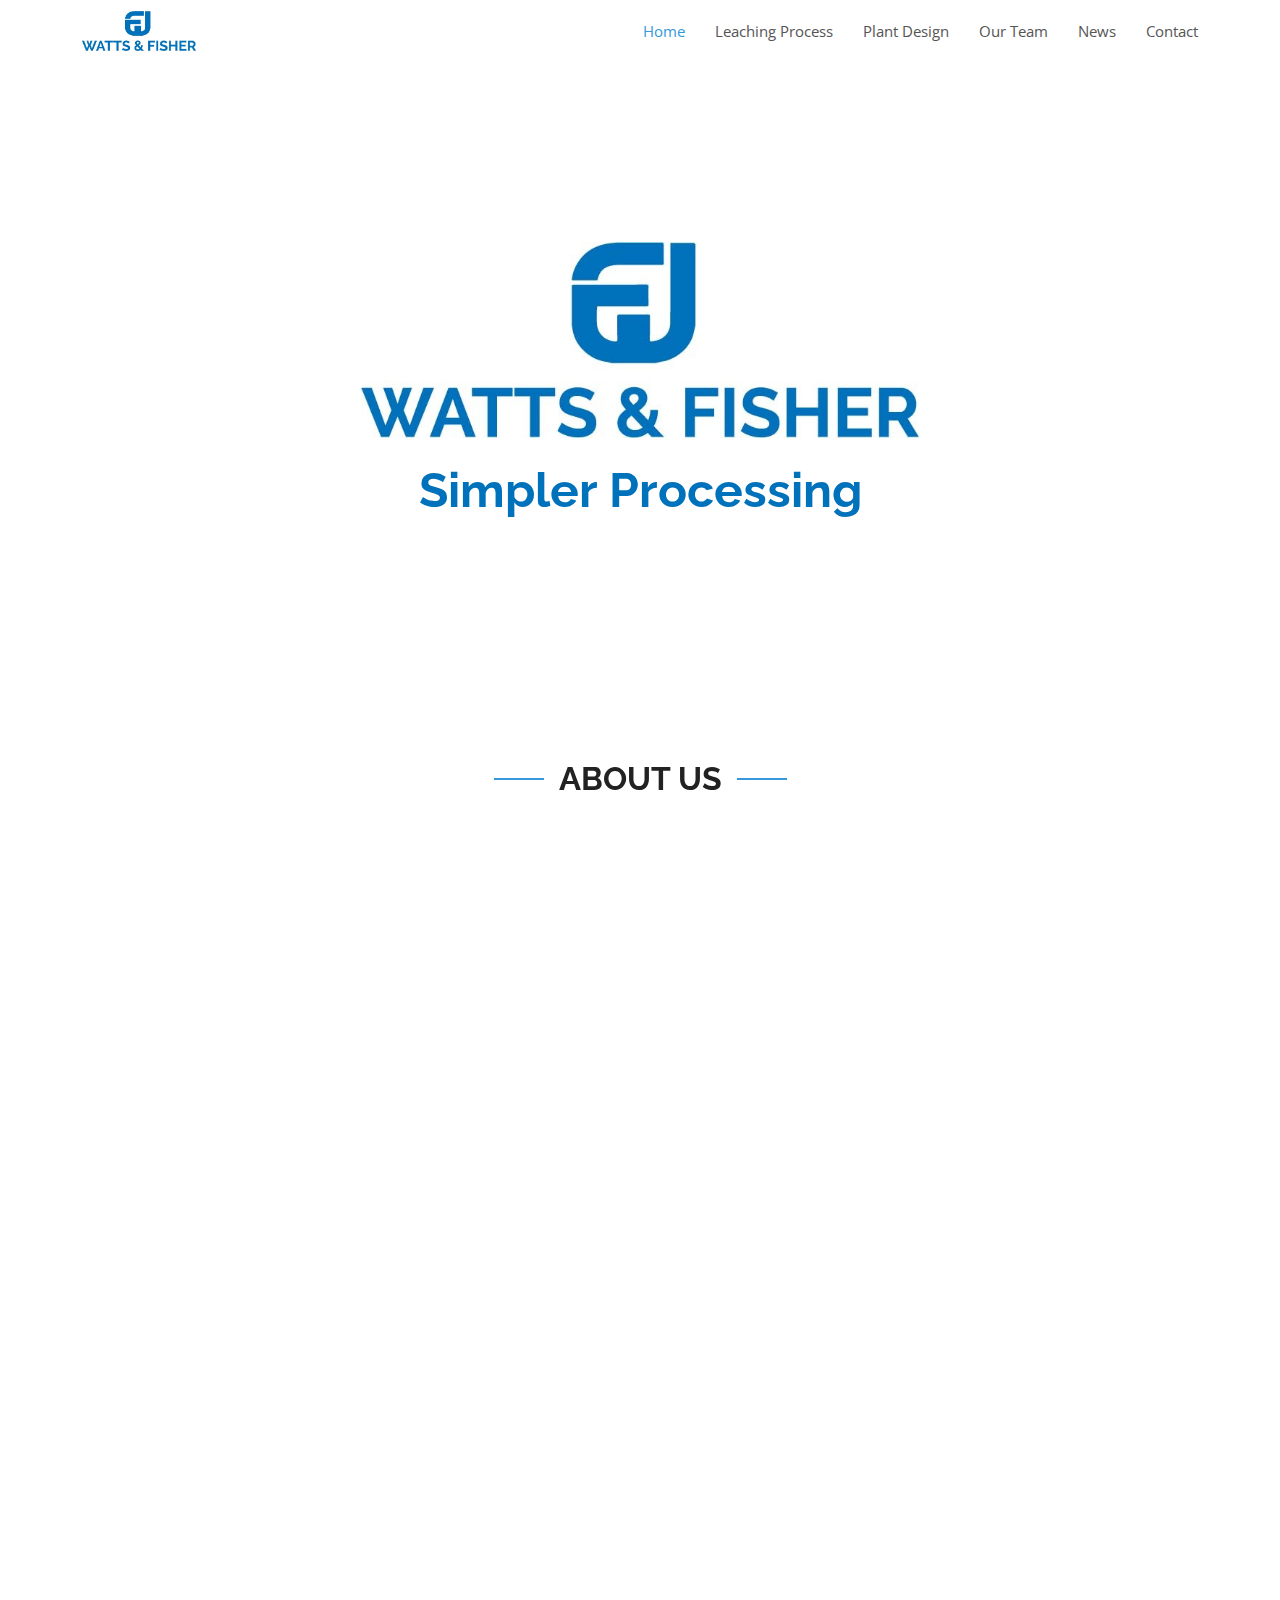
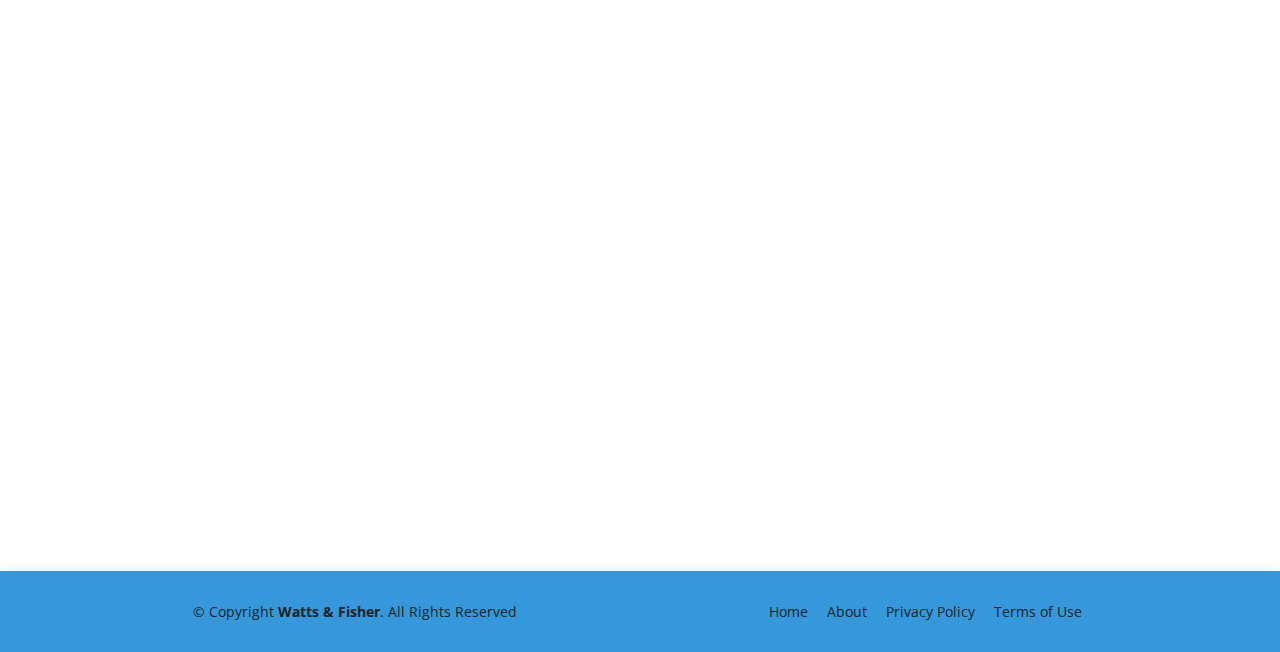
<file: index.html>
<!DOCTYPE html>
<html lang="en">

<head>
  <meta charset="utf-8">
  <meta content="width=device-width, initial-scale=1.0" name="viewport">

  <title>Watts & Fisher</title>
  <meta content="" name="description">
  <meta content="" name="keywords">

  <!-- Favicons -->
  <link href="assets/img/logo.jpg" rel="icon">
  <link href="assets/img/logo.jpg" rel="apple-touch-icon">

  <!-- Google Fonts -->
  <link
    href="https://fonts.googleapis.com/css?family=Open+Sans:300,300i,400,400i,600,600i,700,700i|Raleway:300,300i,400,400i,500,500i,600,600i,700,700i|Poppins:300,300i,400,400i,500,500i,600,600i,700,700i"
    rel="stylesheet">

  <!-- Vendor CSS Files -->
  <link href="assets/vendor/aos/aos.css" rel="stylesheet">
  <link href="assets/vendor/bootstrap/css/bootstrap.min.css" rel="stylesheet">
  <link href="assets/vendor/bootstrap-icons/bootstrap-icons.css" rel="stylesheet">
  <link href="assets/vendor/boxicons/css/boxicons.min.css" rel="stylesheet">
  <link href="assets/vendor/glightbox/css/glightbox.min.css" rel="stylesheet">
  <link href="assets/vendor/remixicon/remixicon.css" rel="stylesheet">
  <link href="assets/vendor/swiper/swiper-bundle.min.css" rel="stylesheet">

  <!-- CSS File -->
  <link href="assets/css/style.css" rel="stylesheet">
</head>

<body>

  <!-- ======= Header ======= -->
  <header id="header" class="fixed-top d-flex align-items-center">
    <div class="container d-flex align-items-center justify-content-between">

      <div class="logo">
        <!-- <h1><a href="index.html">Vesperr</a></h1> -->
        <a href="index.html"><img src="assets/img/jpeg.jpg" alt="" class="img-fluid"></a>
      </div>

      <nav id="navbar" class="navbar">
        <ul>
          <li><a class="nav-link scrollto active" href="/index.html">Home</a></li>
          <li><a class="nav-link scrollto" href="/leaching-process.html">Leaching Process</a></li>
          <li><a class="nav-link scrollto " href="/plant-design.html">Plant Design</a></li>
          <li><a class="nav-link scrollto" href="/our-team.html">Our Team</a></li>
          <li><a class="nav-link scrollto" href="/news.html">News</a></li>
          <li><a class="nav-link scrollto" href="#contact">Contact</a></li>
          <li><script async src="https://cse.google.com/cse.js?cx=07a4a79a2535c4401">
          </script>
          <div class="gcse-search"></div></li>
        </ul>
        <i class="bi bi-list mobile-nav-toggle"></i>
      </nav><!-- .navbar -->

    </div>
  </header><!-- End Header -->

  <!-- ======= Hero Section ======= -->
  <section id="hero" class="d-flex align-items-center">

    <div class="container">
      <div class="col">
        <div class="col-lg-6 order-1 order-lg-2 hero-img" data-aos="fade-left" data-aos-delay="200">
          <img src="assets/img/jpeg.jpg" class="img-fluid animated" alt="">
        </div>
        <div class="col-lg-6 order-1 order-lg-2 hero-img" data-aos="fade-left" data-aos-delay="200">
          <br>
          <h1>Simpler Processing</h1>
        </div>

      </div>
    </div>

  </section><!-- End Hero -->

  <main id="main">


    <!-- ======= About Us Section ======= -->
    <section id="about" class="about">
      <div class="container">

        <div class="section-title" data-aos="fade-up">
          <h2>About Us</h2>
        </div>

        <div class="row content">
          <div class="col-lg-12" data-aos="fade-up" data-aos-delay="150">
            <p>
              Watts & Fisher is a private research laboratory in mineral processing. It aims to bring to the mining
              industry a simpler and cleaner way to process ores of the rare earth elements. To this end, Watts & Fisher
              has found a new way to break down ores without harmful sulphuric acid or caustic soda. Building upon this
              new method, Watts & Fisher has tested a set of downstream steps to purify the rare earths with a simpler
              overall plant design.
            </p>
          </div>
        </div>

      </div>
    </section><!-- End About Us Section -->


    <!-- ======= More Services Section ======= -->
    <section id="more-services" class="more-services">
      <div class="container">

        <div class="row">
          <div class="col-md-6 d-flex align-items-stretch">
            <div class="card" style='background-image: url("assets/img/leaching.jpg");' data-aos="fade-up"
              data-aos-delay="100">
              <div class="card-body">
                <h5 class="card-title"><a href="/leaching-process.html">Leaching Process</a></h5>
              </div>
            </div>
          </div>
          <div class="col-md-6 d-flex align-items-stretch mt-4 mt-md-0">
            <div class="card" style='background-image: url("assets/img/lab-design.jpg");' data-aos="fade-up"
              data-aos-delay="200">
              <div class="card-body">
                <h5 class="card-title"><a href="/plant-design.html">Plant Design</a></h5>
              </div>
            </div>

          </div>
          <div class="col-md-6 d-flex align-items-stretch mt-4">
            <div class="card" style='background-image: url("assets/img/team.jpg");' data-aos="fade-up"
              data-aos-delay="100">
              <div class="card-body">
                <h5 class="card-title"><a href="/our-team.html">Our Team</a></h5>
              </div>
            </div>
          </div>
          <div class="col-md-6 d-flex align-items-stretch mt-4">
            <div class="card" style='background-image: url("assets/img/news.jpg");' data-aos="fade-up"
              data-aos-delay="200">
              <div class="card-body">
                <h5 class="card-title"><a href="/news.html">News</a></h5>
              </div>
            </div>
          </div>
        </div>

      </div>
    </section><!-- End More Services Section -->


    <!-- ======= Contact Section ======= -->
    <section id="contact" class="contact">
      <div class="container">

        <div class="section-title" data-aos="fade-up">
          <h2>Contact Us</h2>
        </div>

        <div class="row">

          <div class="col-lg-4 col-md-6" data-aos="fade-up" data-aos-delay="100">
            <div class="contact-about">
              <img src="/assets/img/jpeg.jpg" width="300" alt="">
              <div class="social-links">
                <br>
                <a href="#" class="twitter"><i class="bi bi-twitter"></i></a>
                <a href="#" class="facebook"><i class="bi bi-facebook"></i></a>
                <a href="#" class="instagram"><i class="bi bi-instagram"></i></a>
                <a href="#" class="linkedin"><i class="bi bi-linkedin"></i></a>
              </div>
            </div>
          </div>

          <div class="col-lg-3 col-md-6 mt-4 mt-md-0" data-aos="fade-up" data-aos-delay="200">
            <div class="info">
              <div>
                <i class="ri-map-pin-line"></i>
                <p>Level 29, 221 St. Georges Terrace<br>Perth, WA 6000</p>
              </div>

              <div>
                <i class="ri-mail-send-line"></i>
                <p><a href="mailto:info@wattsandfisher.com">info@wattsandfisher.com</a></p>
              </div>

              <div>
                <p>ACN 632 787 887</p>
                <p>ABN 446 3278 7887</p>
              </div>

            </div>
          </div>

          <div class="col-lg-5 col-md-12" data-aos="fade-up" data-aos-delay="300">
            <form action="forms/contact.php" method="post" role="form" class="php-email-form">
              <div class="form-group">
                <input type="text" name="name" class="form-control" id="name" placeholder="Your Name" required>
              </div>
              <div class="form-group">
                <input type="email" class="form-control" name="email" id="email" placeholder="Your Email" required>
              </div>
              <div class="form-group">
                <input type="text" class="form-control" name="subject" id="subject" placeholder="Subject" required>
              </div>
              <div class="form-group">
                <textarea class="form-control" name="message" rows="5" placeholder="Message" required></textarea>
              </div>
              <div class="my-3">
                <div class="loading">Loading</div>
                <div class="error-message"></div>
                <div class="sent-message">Your message has been sent. Thank you!</div>
              </div>
              <div class="text-center"><button type="submit">Send Message</button></div>
            </form>
          </div>

        </div>

      </div>
    </section><!-- End Contact Section -->

  </main><!-- End #main -->

  <!-- ======= Footer ======= -->
  <footer id="footer">
    <div class="container">
      <div class="row d-flex align-items-center">
        <div class="col-lg-6 text-lg-left text-center">
          <div class="copyright">
            &copy; Copyright <strong>Watts & Fisher</strong>. All Rights Reserved
          </div>

        </div>
        <div class="col-lg-6">
          <nav class="footer-links text-lg-right text-center pt-2 pt-lg-0">
            <a href="#intro" class="scrollto">Home</a>
            <a href="#about" class="scrollto">About</a>
            <a href="#">Privacy Policy</a>
            <a href="#">Terms of Use</a>
          </nav>
        </div>
      </div>
    </div>
  </footer><!-- End Footer -->

  <a href="#" class="back-to-top d-flex align-items-center justify-content-center"><i
      class="bi bi-arrow-up-short"></i></a>

  <!-- Vendor JS Files -->
  <script src="assets/vendor/purecounter/purecounter_vanilla.js"></script>
  <script src="assets/vendor/aos/aos.js"></script>
  <script src="assets/vendor/bootstrap/js/bootstrap.bundle.min.js"></script>
  <script src="assets/vendor/glightbox/js/glightbox.min.js"></script>
  <script src="assets/vendor/isotope-layout/isotope.pkgd.min.js"></script>
  <script src="assets/vendor/swiper/swiper-bundle.min.js"></script>
  <script src="assets/vendor/php-email-form/validate.js"></script>

  <!-- Template Main JS File -->
  <script src="assets/js/main.js"></script>

</body>

</html>
</file>
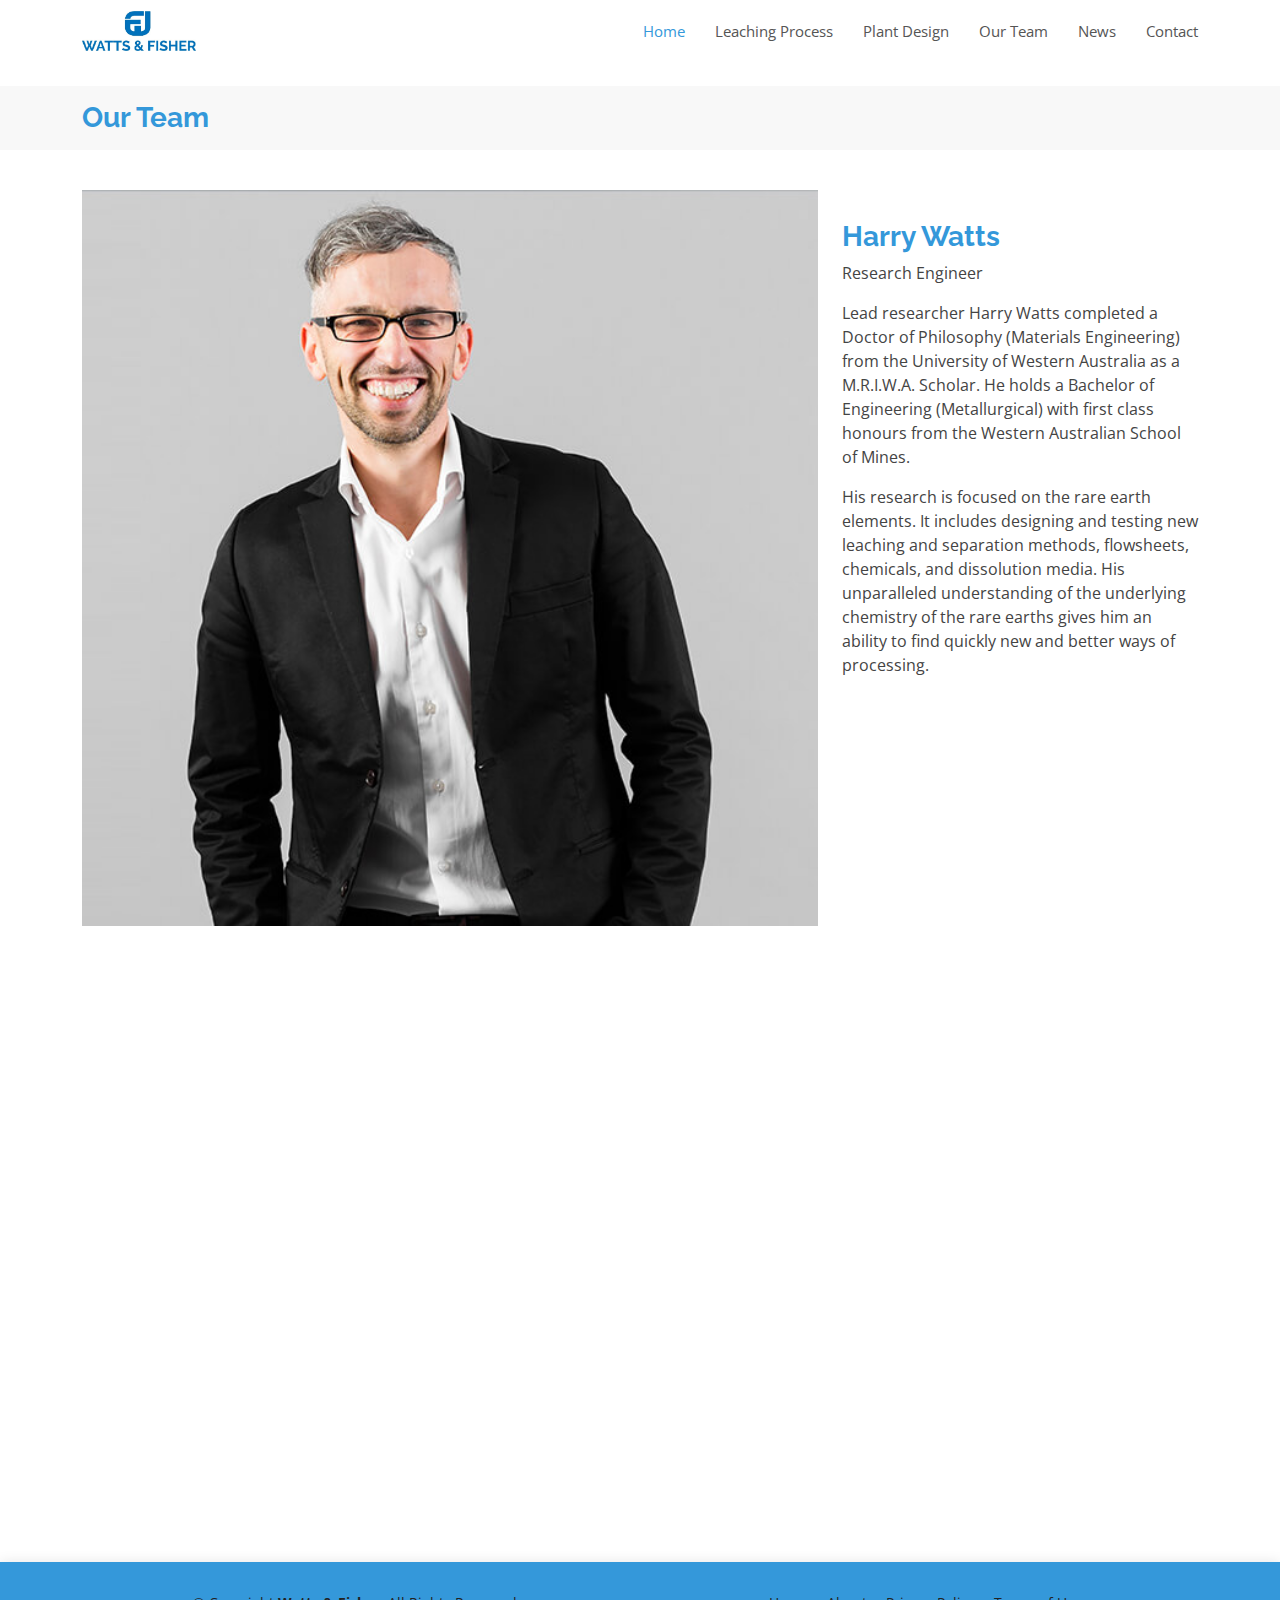
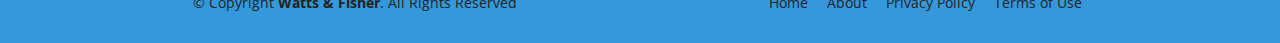
<file: harry-watts.html>
<!DOCTYPE html>
<html lang="en">

<head>
  <meta charset="utf-8">
  <meta content="width=device-width, initial-scale=1.0" name="viewport">

  <title>Watts & Fisher</title>
  <meta content="" name="description">
  <meta content="" name="keywords">

  <!-- Favicons -->
  <link href="assets/img/logo.jpg" rel="icon">
  <link href="assets/img/logo.jpg" rel="apple-touch-icon">

  <!-- Google Fonts -->
  <link
    href="https://fonts.googleapis.com/css?family=Open+Sans:300,300i,400,400i,600,600i,700,700i|Raleway:300,300i,400,400i,500,500i,600,600i,700,700i|Poppins:300,300i,400,400i,500,500i,600,600i,700,700i"
    rel="stylesheet">

  <!-- Vendor CSS Files -->
  <link href="assets/vendor/aos/aos.css" rel="stylesheet">
  <link href="assets/vendor/bootstrap/css/bootstrap.min.css" rel="stylesheet">
  <link href="assets/vendor/bootstrap-icons/bootstrap-icons.css" rel="stylesheet">
  <link href="assets/vendor/boxicons/css/boxicons.min.css" rel="stylesheet">
  <link href="assets/vendor/glightbox/css/glightbox.min.css" rel="stylesheet">
  <link href="assets/vendor/remixicon/remixicon.css" rel="stylesheet">
  <link href="assets/vendor/swiper/swiper-bundle.min.css" rel="stylesheet">

  <!-- CSS File -->
  <link href="assets/css/style.css" rel="stylesheet">
</head>

<body>

  <!-- ======= Header ======= -->
  <header id="header" class="fixed-top d-flex align-items-center">
    <div class="container d-flex align-items-center justify-content-between">

      <div class="logo">
        <!-- <h1><a href="index.html">Vesperr</a></h1> -->
        <a href="index.html"><img src="assets/img/jpeg.jpg" alt="" class="img-fluid"></a>
      </div>

      <nav id="navbar" class="navbar">
        <ul>
          <li><a class="nav-link scrollto active" href="/index.html">Home</a></li>
          <li><a class="nav-link scrollto" href="/leaching-process.html">Leaching Process</a></li>
          <li><a class="nav-link scrollto " href="/plant-design.html">Plant Design</a></li>
          <li><a class="nav-link scrollto" href="/our-team.html">Our Team</a></li>
          <li><a class="nav-link scrollto" href="/news.html">News</a></li>
          <li><a class="nav-link scrollto" href="#contact">Contact</a></li>
          <li><script async src="https://cse.google.com/cse.js?cx=07a4a79a2535c4401">
          </script>
          <div class="gcse-search"></div></li>
        </ul>
        <i class="bi bi-list mobile-nav-toggle"></i>
      </nav><!-- .navbar -->

    </div>
  </header><!-- End Header -->

  <main id="main">

    <!-- ======= Breadcrumbs ======= -->
    <section id="breadcrumbs" class="breadcrumbs">
      <div class="container">

        <div class="d-flex justify-content-between align-items-center">
          <h2><strong>Our Team</strong></h2>
          <ol>
          </ol>
        </div>

      </div>
    </section><!-- End Breadcrumbs -->

    <!-- ======= Portfolio Details Section ======= -->
    <section id="portfolio-details" class="portfolio-details">
      <div class="container">

        <div class="row gy-4">

          <div class="col-lg-8">
            <div class="portfolio-details-slider swiper">
              <img src="assets/img/team/team-1.jpg" alt="">

              <div class="swiper-pagination"></div>
            </div>
          </div>

          <div class="col-lg-4">
            <div class="portfolio-description">
              <h3><strong>Harry Watts</strong></h3>
              <p>Research Engineer</p>
              <p>
                Lead researcher Harry Watts completed a Doctor of Philosophy (Materials Engineering) from the University
                of Western Australia as a M.R.I.W.A. Scholar. He holds a Bachelor of Engineering (Metallurgical) with
                first class honours from the Western Australian School of Mines. </p>
                <p>
                  His research is focused on the rare
                earth elements. It includes designing and testing new leaching and separation methods, flowsheets,
                chemicals, and dissolution media. His unparalleled understanding of the underlying chemistry of the rare
                earths gives him an ability to find quickly new and better ways of processing. 
                </p>
            </div>
          </div>

        </div>

      </div>
    </section><!-- End Portfolio Details Section -->

        <!-- ======= Contact Section ======= -->
        <section id="contact" class="contact">
          <div class="container">
    
            <div class="section-title" data-aos="fade-up">
              <h2>Contact Us</h2>
            </div>
    
            <div class="row">
    
              <div class="col-lg-4 col-md-6" data-aos="fade-up" data-aos-delay="100">
                <div class="contact-about">
                  <img src="/assets/img/jpeg.jpg" width="300" alt="">
                  <div class="social-links">
                    <br>
                    <a href="#" class="twitter"><i class="bi bi-twitter"></i></a>
                    <a href="#" class="facebook"><i class="bi bi-facebook"></i></a>
                    <a href="#" class="instagram"><i class="bi bi-instagram"></i></a>
                    <a href="#" class="linkedin"><i class="bi bi-linkedin"></i></a>
                  </div>
                </div>
              </div>
    
              <div class="col-lg-3 col-md-6 mt-4 mt-md-0" data-aos="fade-up" data-aos-delay="200">
                <div class="info">
                  <div>
                    <i class="ri-map-pin-line"></i>
                    <p>Level 29, 221 St. Georges Terrace<br>Perth, WA 6000</p>
                  </div>
    
                  <div>
                    <i class="ri-mail-send-line"></i>
                    <p><a href="mailto:info@wattsandfisher.com">info@wattsandfisher.com</a></p>
                  </div>
    
                  <div>
                    <p>ACN 632 787 887</p>
                    <p>ABN 446 3278 7887</p>
                  </div>
    
                </div>
              </div>
    
              <div class="col-lg-5 col-md-12" data-aos="fade-up" data-aos-delay="300">
                <form action="forms/contact.php" method="post" role="form" class="php-email-form">
                  <div class="form-group">
                    <input type="text" name="name" class="form-control" id="name" placeholder="Your Name" required>
                  </div>
                  <div class="form-group">
                    <input type="email" class="form-control" name="email" id="email" placeholder="Your Email" required>
                  </div>
                  <div class="form-group">
                    <input type="text" class="form-control" name="subject" id="subject" placeholder="Subject" required>
                  </div>
                  <div class="form-group">
                    <textarea class="form-control" name="message" rows="5" placeholder="Message" required></textarea>
                  </div>
                  <div class="my-3">
                    <div class="loading">Loading</div>
                    <div class="error-message"></div>
                    <div class="sent-message">Your message has been sent. Thank you!</div>
                  </div>
                  <div class="text-center"><button type="submit">Send Message</button></div>
                </form>
              </div>
    
            </div>
    
          </div>
        </section><!-- End Contact Section -->
    

  </main><!-- End #main -->

  <!-- ======= Footer ======= -->
  <footer id="footer">
    <div class="container">
      <div class="row d-flex align-items-center">
        <div class="col-lg-6 text-lg-left text-center">
          <div class="copyright">
            &copy; Copyright <strong>Watts & Fisher</strong>. All Rights Reserved
          </div>

        </div>
        <div class="col-lg-6">
          <nav class="footer-links text-lg-right text-center pt-2 pt-lg-0">
            <a href="#intro" class="scrollto">Home</a>
            <a href="#about" class="scrollto">About</a>
            <a href="#">Privacy Policy</a>
            <a href="#">Terms of Use</a>
          </nav>
        </div>
      </div>
    </div>
  </footer><!-- End Footer -->

  <a href="#" class="back-to-top d-flex align-items-center justify-content-center"><i
      class="bi bi-arrow-up-short"></i></a>

  <!-- Vendor JS Files -->
  <script src="assets/vendor/purecounter/purecounter_vanilla.js"></script>
  <script src="assets/vendor/aos/aos.js"></script>
  <script src="assets/vendor/bootstrap/js/bootstrap.bundle.min.js"></script>
  <script src="assets/vendor/glightbox/js/glightbox.min.js"></script>
  <script src="assets/vendor/isotope-layout/isotope.pkgd.min.js"></script>
  <script src="assets/vendor/swiper/swiper-bundle.min.js"></script>
  <script src="assets/vendor/php-email-form/validate.js"></script>

  <!-- Template Main JS File -->
  <script src="assets/js/main.js"></script>

</body>

</html>
</file>
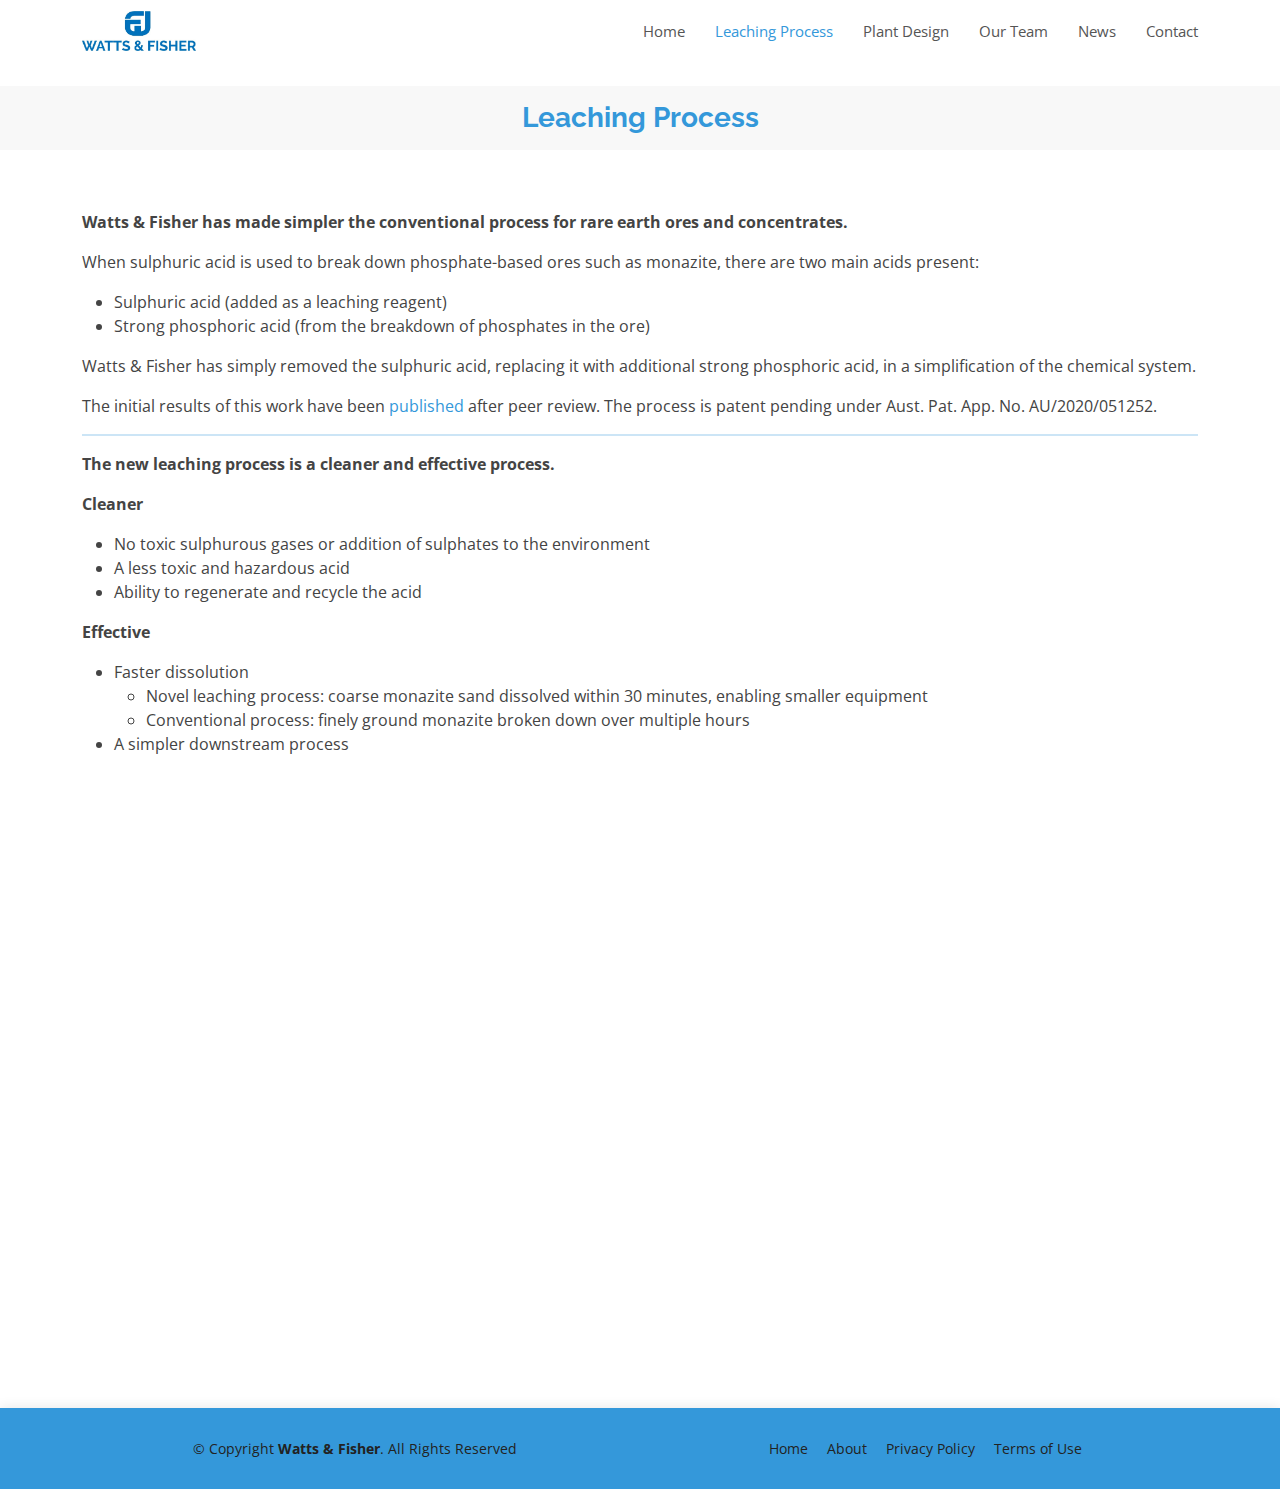
<file: leaching-process.html>
<!DOCTYPE html>
<html lang="en">

<head>
  <meta charset="utf-8">
  <meta content="width=device-width, initial-scale=1.0" name="viewport">

  <title>Watts & Fisher</title>
  <meta content="" name="description">
  <meta content="" name="keywords">

  <!-- Favicons -->
  <link href="assets/img/logo.jpg" rel="icon">
  <link href="assets/img/logo.jpg" rel="apple-touch-icon">

  <!-- Google Fonts -->
  <link
    href="https://fonts.googleapis.com/css?family=Open+Sans:300,300i,400,400i,600,600i,700,700i|Raleway:300,300i,400,400i,500,500i,600,600i,700,700i|Poppins:300,300i,400,400i,500,500i,600,600i,700,700i"
    rel="stylesheet">

  <!-- Vendor CSS Files -->
  <link href="assets/vendor/aos/aos.css" rel="stylesheet">
  <link href="assets/vendor/bootstrap/css/bootstrap.min.css" rel="stylesheet">
  <link href="assets/vendor/bootstrap-icons/bootstrap-icons.css" rel="stylesheet">
  <link href="assets/vendor/boxicons/css/boxicons.min.css" rel="stylesheet">
  <link href="assets/vendor/glightbox/css/glightbox.min.css" rel="stylesheet">
  <link href="assets/vendor/remixicon/remixicon.css" rel="stylesheet">
  <link href="assets/vendor/swiper/swiper-bundle.min.css" rel="stylesheet">

  <!-- CSS File -->
  <link href="assets/css/style.css" rel="stylesheet">
</head>

<body>

  <!-- ======= Header ======= -->
  <header id="header" class="fixed-top d-flex align-items-center">
    <div class="container d-flex align-items-center justify-content-between">

      <div class="logo">
        <!-- <h1><a href="index.html">Vesperr</a></h1> -->
        <a href="index.html"><img src="assets/img/jpeg.jpg" alt="" class="img-fluid"></a>
      </div>

      <nav id="navbar" class="navbar">
        <ul>
          <li><a class="nav-link scrollto" href="/index.html">Home</a></li>
          <li><a class="nav-link scrollto active" href="/leaching-process.html">Leaching Process</a></li>
          <li><a class="nav-link scrollto " href="/plant-design.html">Plant Design</a></li>
          <li><a class="nav-link scrollto" href="/our-team.html">Our Team</a></li>
          <li><a class="nav-link scrollto" href="/news.html">News</a></li>
          <li><a class="nav-link scrollto" href="#contact">Contact</a></li>
          <li><script async src="https://cse.google.com/cse.js?cx=07a4a79a2535c4401">
          </script>
          <div class="gcse-search"></div></li>
        </ul>
        <i class="bi bi-list mobile-nav-toggle"></i>
      </nav><!-- .navbar -->

    </div>
  </header><!-- End Header -->

  <main id="main">

    <!-- ======= Breadcrumbs Section ======= -->
    <section class="breadcrumbs">
      <div class="container">

        <div class="d-flex justify-content-between align-items-center">
          <div></div>
          <h2><strong>Leaching Process</strong></h2>
          <ol>
          </ol>
        </div>

      </div>
    </section><!-- End Breadcrumbs Section -->

    <section class="inner-page">
      <div class="container">
        <p><strong>Watts & Fisher has made simpler the conventional process for rare earth ores and concentrates. </strong></p>
        <p>When sulphuric acid is used to break down phosphate-based ores such as monazite, there are two main acids present:</p>
        <ul>
          <li>
            Sulphuric acid (added as a leaching reagent)
          </li>
          <li>
            Strong phosphoric acid (from the breakdown of phosphates in the ore)
          </li>
        </ul>
        <p>
          Watts & Fisher has simply removed the sulphuric acid, replacing it with additional strong phosphoric acid, in a simplification of the chemical system. 
        </p>
        <p>
          The initial results of this work have been <a href="https://www.mdpi.com/2075-163X/11/9/931">published</a> after peer review. The process is patent pending under Aust. Pat. App. No. AU/2020/051252. 
        </p>
        <hr>
        <p><strong>The new leaching process is a cleaner and effective process.</strong></p>
        <p><strong>Cleaner</strong>
          <ul>
            <li>
              No toxic sulphurous gases or addition of sulphates to the environment
            </li>
            <li>
              A less toxic and hazardous acid
            </li>
            <li>
              Ability to regenerate and recycle the acid
            </li>
          </ul>
        </p>
        <p>
          <strong>Effective</strong>
          <ul>
            <li>
              Faster dissolution 
              <ul>
                <li>
                  Novel leaching process: coarse monazite sand dissolved within 30 minutes, enabling smaller equipment
                </li>
                <li>
                  Conventional process: finely ground monazite broken down over multiple hours
                </li>
              </ul>
            </li>
            <li>
              A simpler downstream process
            </li>
          </ul>
        </p>
      </div>
    </section>

        <!-- ======= Contact Section ======= -->
        <section id="contact" class="contact">
          <div class="container">
    
            <div class="section-title" data-aos="fade-up">
              <h2>Contact Us</h2>
            </div>
    
            <div class="row">
    
              <div class="col-lg-4 col-md-6" data-aos="fade-up" data-aos-delay="100">
                <div class="contact-about">
                  <img src="/assets/img/jpeg.jpg" width="300" alt="">
                  <div class="social-links">
                    <br>
                    <a href="#" class="twitter"><i class="bi bi-twitter"></i></a>
                    <a href="#" class="facebook"><i class="bi bi-facebook"></i></a>
                    <a href="#" class="instagram"><i class="bi bi-instagram"></i></a>
                    <a href="#" class="linkedin"><i class="bi bi-linkedin"></i></a>
                  </div>
                </div>
              </div>
    
              <div class="col-lg-3 col-md-6 mt-4 mt-md-0" data-aos="fade-up" data-aos-delay="200">
                <div class="info">
                  <div>
                    <i class="ri-map-pin-line"></i>
                    <p>Level 29, 221 St. Georges Terrace<br>Perth, WA 6000</p>
                  </div>
    
                  <div>
                    <i class="ri-mail-send-line"></i>
                    <p><a href="mailto:info@wattsandfisher.com">info@wattsandfisher.com</a></p>
                  </div>
    
                  <div>
                    <p>ACN 632 787 887</p>
                    <p>ABN 446 3278 7887</p>
                  </div>
    
                </div>
              </div>
    
              <div class="col-lg-5 col-md-12" data-aos="fade-up" data-aos-delay="300">
                <form action="forms/contact.php" method="post" role="form" class="php-email-form">
                  <div class="form-group">
                    <input type="text" name="name" class="form-control" id="name" placeholder="Your Name" required>
                  </div>
                  <div class="form-group">
                    <input type="email" class="form-control" name="email" id="email" placeholder="Your Email" required>
                  </div>
                  <div class="form-group">
                    <input type="text" class="form-control" name="subject" id="subject" placeholder="Subject" required>
                  </div>
                  <div class="form-group">
                    <textarea class="form-control" name="message" rows="5" placeholder="Message" required></textarea>
                  </div>
                  <div class="my-3">
                    <div class="loading">Loading</div>
                    <div class="error-message"></div>
                    <div class="sent-message">Your message has been sent. Thank you!</div>
                  </div>
                  <div class="text-center"><button type="submit">Send Message</button></div>
                </form>
              </div>
    
            </div>
    
          </div>
        </section><!-- End Contact Section -->
    

  </main><!-- End #main -->

  <!-- ======= Footer ======= -->
  <footer id="footer">
    <div class="container">
      <div class="row d-flex align-items-center">
        <div class="col-lg-6 text-lg-left text-center">
          <div class="copyright">
            &copy; Copyright <strong>Watts & Fisher</strong>. All Rights Reserved
          </div>

        </div>
        <div class="col-lg-6">
          <nav class="footer-links text-lg-right text-center pt-2 pt-lg-0">
            <a href="#intro" class="scrollto">Home</a>
            <a href="#about" class="scrollto">About</a>
            <a href="#">Privacy Policy</a>
            <a href="#">Terms of Use</a>
          </nav>
        </div>
      </div>
    </div>
  </footer><!-- End Footer -->


  <a href="#" class="back-to-top d-flex align-items-center justify-content-center"><i class="bi bi-arrow-up-short"></i></a>

  <!-- Vendor JS Files -->
  <script src="assets/vendor/purecounter/purecounter_vanilla.js"></script>
  <script src="assets/vendor/aos/aos.js"></script>
  <script src="assets/vendor/bootstrap/js/bootstrap.bundle.min.js"></script>
  <script src="assets/vendor/glightbox/js/glightbox.min.js"></script>
  <script src="assets/vendor/isotope-layout/isotope.pkgd.min.js"></script>
  <script src="assets/vendor/swiper/swiper-bundle.min.js"></script>
  <script src="assets/vendor/php-email-form/validate.js"></script>

  <!-- Template Main JS File -->
  <script src="assets/js/main.js"></script>

</body>

</html>
</file>
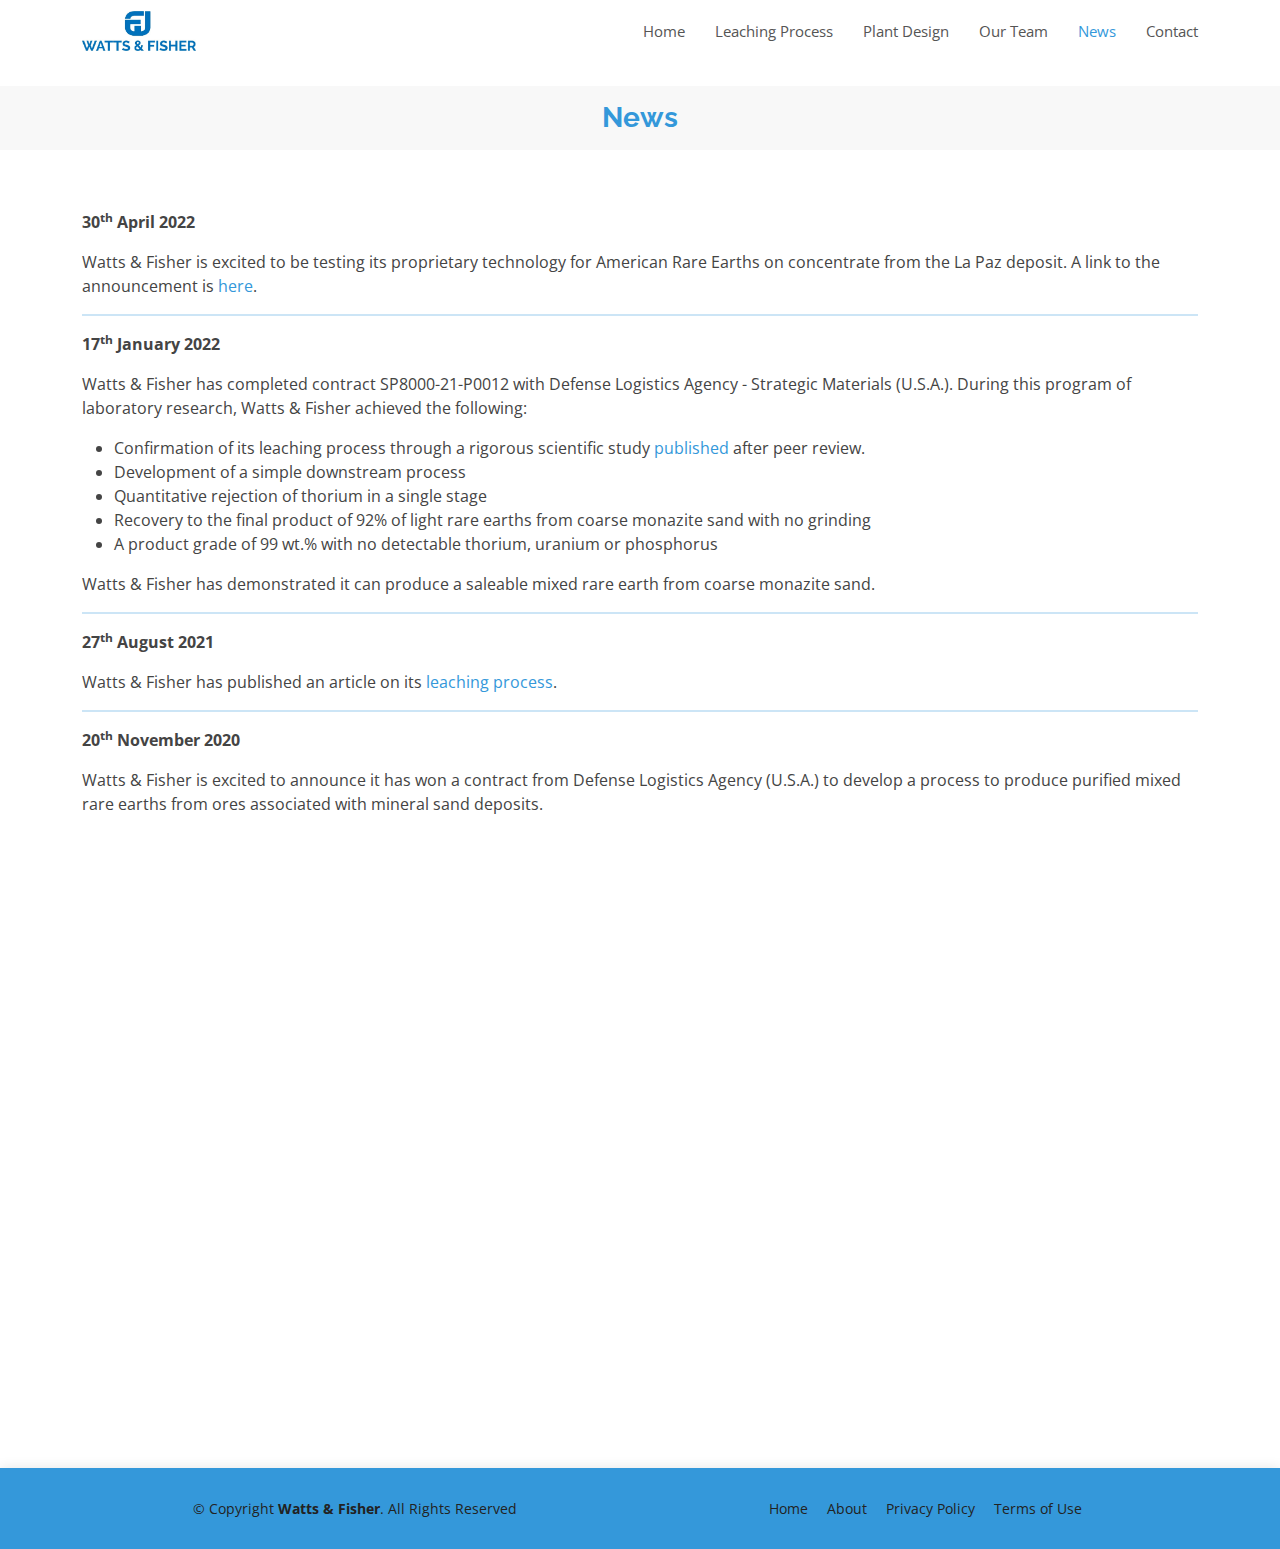
<file: news.html>
<!DOCTYPE html>
<html lang="en">

<head>
  <meta charset="utf-8">
  <meta content="width=device-width, initial-scale=1.0" name="viewport">

  <title>Watts & Fisher</title>
  <meta content="" name="description">
  <meta content="" name="keywords">

  <!-- Favicons -->
  <link href="assets/img/logo.jpg" rel="icon">
  <link href="assets/img/logo.jpg" rel="apple-touch-icon">

  <!-- Google Fonts -->
  <link
    href="https://fonts.googleapis.com/css?family=Open+Sans:300,300i,400,400i,600,600i,700,700i|Raleway:300,300i,400,400i,500,500i,600,600i,700,700i|Poppins:300,300i,400,400i,500,500i,600,600i,700,700i"
    rel="stylesheet">

  <!-- Vendor CSS Files -->
  <link href="assets/vendor/aos/aos.css" rel="stylesheet">
  <link href="assets/vendor/bootstrap/css/bootstrap.min.css" rel="stylesheet">
  <link href="assets/vendor/bootstrap-icons/bootstrap-icons.css" rel="stylesheet">
  <link href="assets/vendor/boxicons/css/boxicons.min.css" rel="stylesheet">
  <link href="assets/vendor/glightbox/css/glightbox.min.css" rel="stylesheet">
  <link href="assets/vendor/remixicon/remixicon.css" rel="stylesheet">
  <link href="assets/vendor/swiper/swiper-bundle.min.css" rel="stylesheet">

  <!-- CSS File -->
  <link href="assets/css/style.css" rel="stylesheet">
</head>

<body>

  <!-- ======= Header ======= -->
  <header id="header" class="fixed-top d-flex align-items-center">
    <div class="container d-flex align-items-center justify-content-between">

      <div class="logo">
        <!-- <h1><a href="index.html">Vesperr</a></h1> -->
        <a href="index.html"><img src="assets/img/jpeg.jpg" alt="" class="img-fluid"></a>
      </div>

      <nav id="navbar" class="navbar">
        <ul>
          <li><a class="nav-link scrollto" href="/index.html">Home</a></li>
          <li><a class="nav-link scrollto" href="/leaching-process.html">Leaching Process</a></li>
          <li><a class="nav-link scrollto " href="/plant-design.html">Plant Design</a></li>
          <li><a class="nav-link scrollto" href="/our-team.html">Our Team</a></li>
          <li><a class="nav-link scrollto active" href="/news.html">News</a></li>
          <li><a class="nav-link scrollto" href="#contact">Contact</a></li>
          <li><script async src="https://cse.google.com/cse.js?cx=07a4a79a2535c4401">
          </script>
          <div class="gcse-search"></div></li>
        </ul>
        <i class="bi bi-list mobile-nav-toggle"></i>
      </nav><!-- .navbar -->
<!-- .navbar -->

    </div>
  </header><!-- End Header -->

  <main id="main">

    <!-- ======= Breadcrumbs Section ======= -->
    <section class="breadcrumbs">
      <div class="container">

        <div class="d-flex justify-content-between align-items-center">
          <div></div>
          <h2><strong>News</strong></h2>
          <ol>
          </ol>
        </div>

      </div>
    </section><!-- End Breadcrumbs Section -->

    <section class="inner-page">
      <div class="container">
        <p><strong>30<sup>th</sup> April 2022</strong></p>
        <p>Watts & Fisher is excited to be testing its proprietary technology for American Rare Earths on concentrate from the La Paz deposit. A link to the announcement is <a href="https://americanrareearths.com.au/wp-content/uploads/2022/04/20220407-ASX-La-Paz-Metallurgy-Final.pdf" target="_blank">here</a>.</p>
      <hr>
      <p><strong>17<sup>th</sup> January 2022</strong></p>
      <p>
        Watts & Fisher has completed contract SP8000-21-P0012 with Defense Logistics Agency - Strategic Materials (U.S.A.). During this program of laboratory research, Watts & Fisher achieved the following:
        <ul>
          <li>
            Confirmation of its leaching process through a rigorous scientific study <a href="https://www.google.com/url?q=https%3A%2F%2Fdoi.org%2F10.3390%2Fmin11090931&sa=D" target="_blank">published</a> after peer review. 
          </li>
          <li>
            Development of a simple downstream process
          </li>
          <li>
            Quantitative rejection of thorium in a single stage
          </li>
          <li>
            Recovery to the final product of 92% of light rare earths from coarse monazite sand with no grinding
          </li>
          <li>
            A product grade of 99 wt.% with no detectable thorium, uranium or phosphorus
          </li>
        </ul>
        Watts & Fisher has demonstrated it can produce a saleable mixed rare earth from coarse monazite sand. 
      </p>

      <hr>

      <p><strong>27<sup>th</sup> August 2021</strong></p>
      <p>
        Watts & Fisher has published an article on its <a href="https://www.mdpi.com/2075-163X/11/9/931" target="_blank">leaching process</a>.
      </p>

      <hr>

      <p><strong>20<sup>th</sup> November 2020</strong></p>
      <p>
        Watts & Fisher is excited to announce it has won a contract from Defense Logistics Agency (U.S.A.) to develop a process to produce purified mixed rare earths from ores associated with mineral sand deposits.
      </p>

      </div>
    </section>

        <!-- ======= Contact Section ======= -->
        <section id="contact" class="contact">
          <div class="container">
    
            <div class="section-title" data-aos="fade-up">
              <h2>Contact Us</h2>
            </div>
    
            <div class="row">
    
              <div class="col-lg-4 col-md-6" data-aos="fade-up" data-aos-delay="100">
                <div class="contact-about">
                  <img src="/assets/img/jpeg.jpg" width="300" alt="">
                  <div class="social-links">
                    <br>
                    <a href="#" class="twitter"><i class="bi bi-twitter"></i></a>
                    <a href="#" class="facebook"><i class="bi bi-facebook"></i></a>
                    <a href="#" class="instagram"><i class="bi bi-instagram"></i></a>
                    <a href="#" class="linkedin"><i class="bi bi-linkedin"></i></a>
                  </div>
                </div>
              </div>
    
              <div class="col-lg-3 col-md-6 mt-4 mt-md-0" data-aos="fade-up" data-aos-delay="200">
                <div class="info">
                  <div>
                    <i class="ri-map-pin-line"></i>
                    <p>Level 29, 221 St. Georges Terrace<br>Perth, WA 6000</p>
                  </div>
    
                  <div>
                    <i class="ri-mail-send-line"></i>
                    <p><a href="mailto:info@wattsandfisher.com">info@wattsandfisher.com</a></p>
                  </div>
    
                  <div>
                    <p>ACN 632 787 887</p>
                    <p>ABN 446 3278 7887</p>
                  </div>
    
                </div>
              </div>
    
              <div class="col-lg-5 col-md-12" data-aos="fade-up" data-aos-delay="300">
                <form action="forms/contact.php" method="post" role="form" class="php-email-form">
                  <div class="form-group">
                    <input type="text" name="name" class="form-control" id="name" placeholder="Your Name" required>
                  </div>
                  <div class="form-group">
                    <input type="email" class="form-control" name="email" id="email" placeholder="Your Email" required>
                  </div>
                  <div class="form-group">
                    <input type="text" class="form-control" name="subject" id="subject" placeholder="Subject" required>
                  </div>
                  <div class="form-group">
                    <textarea class="form-control" name="message" rows="5" placeholder="Message" required></textarea>
                  </div>
                  <div class="my-3">
                    <div class="loading">Loading</div>
                    <div class="error-message"></div>
                    <div class="sent-message">Your message has been sent. Thank you!</div>
                  </div>
                  <div class="text-center"><button type="submit">Send Message</button></div>
                </form>
              </div>
    
            </div>
    
          </div>
        </section><!-- End Contact Section -->
    

  </main><!-- End #main -->

  <!-- ======= Footer ======= -->
  <footer id="footer">
    <div class="container">
      <div class="row d-flex align-items-center">
        <div class="col-lg-6 text-lg-left text-center">
          <div class="copyright">
            &copy; Copyright <strong>Watts & Fisher</strong>. All Rights Reserved
          </div>

        </div>
        <div class="col-lg-6">
          <nav class="footer-links text-lg-right text-center pt-2 pt-lg-0">
            <a href="#intro" class="scrollto">Home</a>
            <a href="#about" class="scrollto">About</a>
            <a href="#">Privacy Policy</a>
            <a href="#">Terms of Use</a>
          </nav>
        </div>
      </div>
    </div>
  </footer><!-- End Footer -->


  <a href="#" class="back-to-top d-flex align-items-center justify-content-center"><i class="bi bi-arrow-up-short"></i></a>

  <!-- Vendor JS Files -->
  <script src="assets/vendor/purecounter/purecounter_vanilla.js"></script>
  <script src="assets/vendor/aos/aos.js"></script>
  <script src="assets/vendor/bootstrap/js/bootstrap.bundle.min.js"></script>
  <script src="assets/vendor/glightbox/js/glightbox.min.js"></script>
  <script src="assets/vendor/isotope-layout/isotope.pkgd.min.js"></script>
  <script src="assets/vendor/swiper/swiper-bundle.min.js"></script>
  <script src="assets/vendor/php-email-form/validate.js"></script>

  <!-- Template Main JS File -->
  <script src="assets/js/main.js"></script>

</body>

</html>
</file>
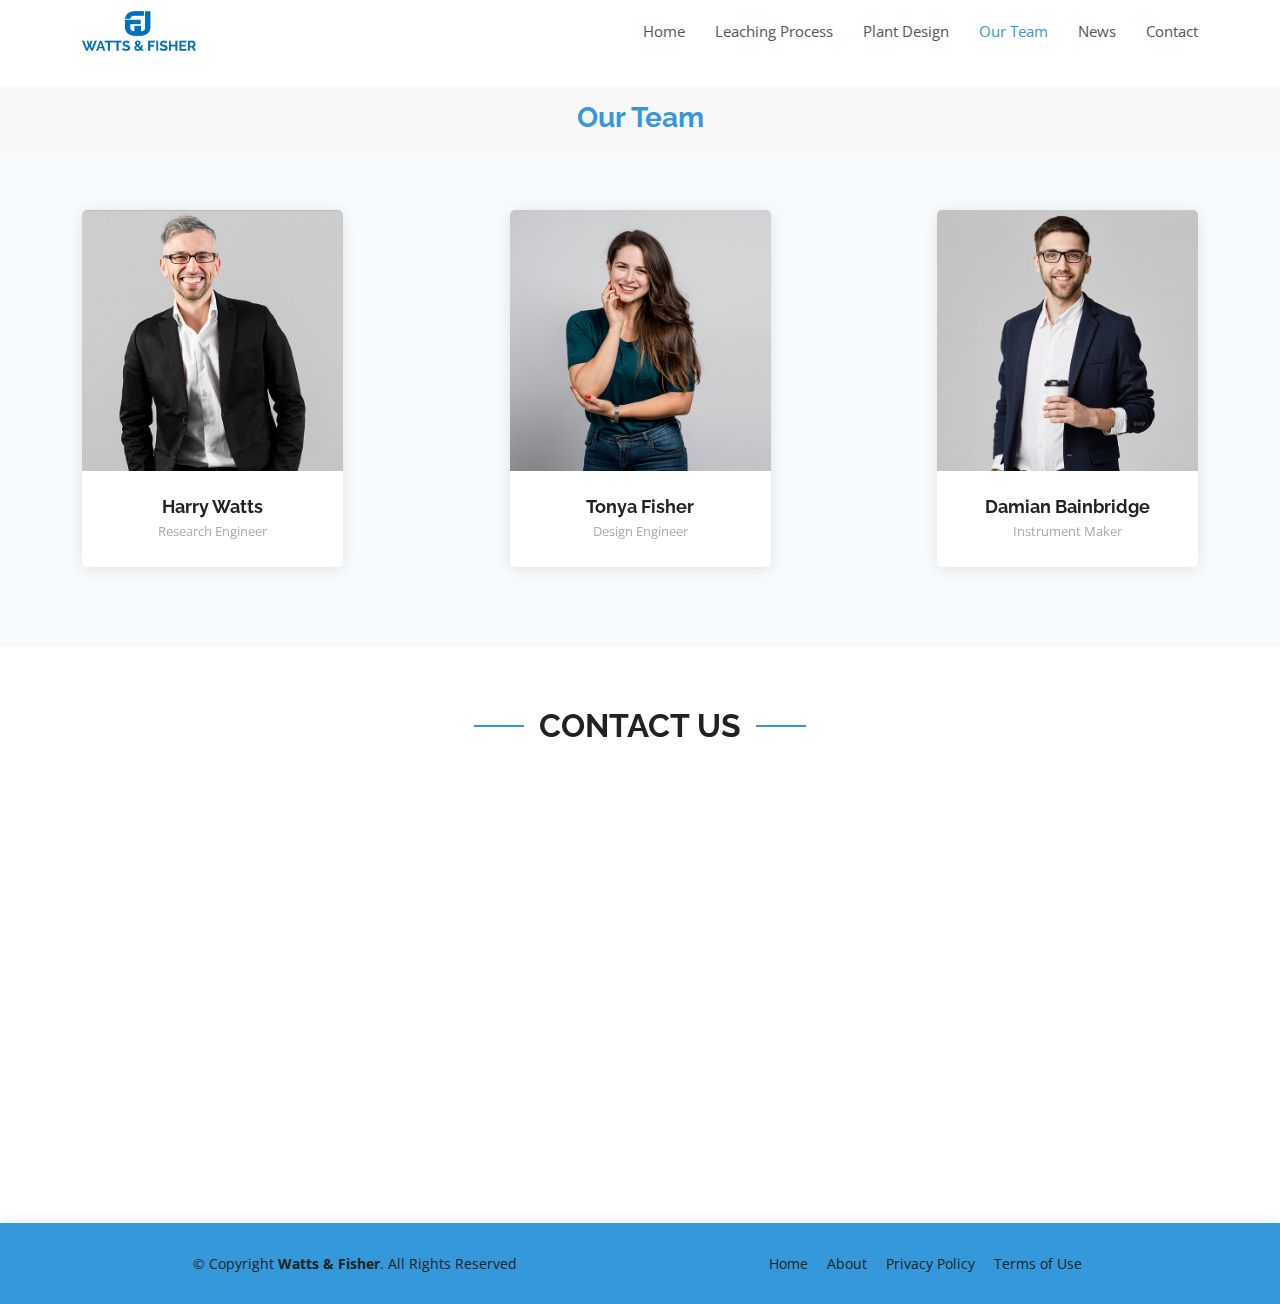
<file: our-team.html>
<!DOCTYPE html>
<html lang="en">

<head>
  <meta charset="utf-8">
  <meta content="width=device-width, initial-scale=1.0" name="viewport">

  <title>Watts & Fisher</title>
  <meta content="" name="description">
  <meta content="" name="keywords">

  <!-- Favicons -->
  <link href="assets/img/logo.jpg" rel="icon">
  <link href="assets/img/logo.jpg" rel="apple-touch-icon">

  <!-- Google Fonts -->
  <link
    href="https://fonts.googleapis.com/css?family=Open+Sans:300,300i,400,400i,600,600i,700,700i|Raleway:300,300i,400,400i,500,500i,600,600i,700,700i|Poppins:300,300i,400,400i,500,500i,600,600i,700,700i"
    rel="stylesheet">

  <!-- Vendor CSS Files -->
  <link href="assets/vendor/aos/aos.css" rel="stylesheet">
  <link href="assets/vendor/bootstrap/css/bootstrap.min.css" rel="stylesheet">
  <link href="assets/vendor/bootstrap-icons/bootstrap-icons.css" rel="stylesheet">
  <link href="assets/vendor/boxicons/css/boxicons.min.css" rel="stylesheet">
  <link href="assets/vendor/glightbox/css/glightbox.min.css" rel="stylesheet">
  <link href="assets/vendor/remixicon/remixicon.css" rel="stylesheet">
  <link href="assets/vendor/swiper/swiper-bundle.min.css" rel="stylesheet">

  <!-- CSS File -->
  <link href="assets/css/style.css" rel="stylesheet">
</head>

<body>

  <!-- ======= Header ======= -->
  <!-- ======= Header ======= -->
  <header id="header" class="fixed-top d-flex align-items-center">
    <div class="container d-flex align-items-center justify-content-between">

      <div class="logo">
        <!-- <h1><a href="index.html">Vesperr</a></h1> -->
        <a href="index.html"><img src="assets/img/jpeg.jpg" alt="" class="img-fluid"></a>
      </div>

      <nav id="navbar" class="navbar">
        <ul>
          <li><a class="nav-link scrollto" href="/index">Home</a></li>
          <li><a class="nav-link scrollto" href="/leaching-process.html">Leaching Process</a></li>
          <li><a class="nav-link scrollto " href="/plant-design.html">Plant Design</a></li>
          <li><a class="nav-link scrollto active" href="/our-team.html">Our Team</a></li>
          <li><a class="nav-link scrollto" href="/news.html">News</a></li>
          <li><a class="nav-link scrollto" href="#contact">Contact</a></li>
          <li><script async src="https://cse.google.com/cse.js?cx=07a4a79a2535c4401">
          </script>
          <div class="gcse-search"></div></li>
        </ul>
        <i class="bi bi-list mobile-nav-toggle"></i>
      </nav><!-- .navbar -->

    </div>
  </header><!-- End Header -->

  <main id="main">

   <!-- ======= Breadcrumbs Section ======= -->
   <section class="breadcrumbs">
    <div class="container">

      <div class="d-flex justify-content-between align-items-center">
        <div></div>
        <h2><strong>Our Team</strong></h2>
        <ol>
        </ol>
      </div>

    </div>
    </section><!-- End Breadcrumbs Section -->

          <!-- ======= Team Section ======= -->
    <section id="team" class="team section-bg">
      <div class="container">

        <div class="row justify-content-between">

          <div class="col-lg-3 col-md-6 d-flex align-items-stretch">
            <div class="member" data-aos="fade-up" data-aos-delay="100">
              <div class="member-img">
                <img src="assets/img/team/team-1.jpg" class="img-fluid" alt="">
                <div class="social">
                  <a href=""><i class="bi bi-twitter"></i></a>
                  <a href=""><i class="bi bi-facebook"></i></a>
                  <a href=""><i class="bi bi-instagram"></i></a>
                  <a href=""><i class="bi bi-linkedin"></i></a>
                </div>
              </div>
              <a href="harry-watts.html"><div class="member-info">
                <h4>Harry Watts</h4>
                <span>Research Engineer</span>
              </div></a>
              
            </div>
          </div></a>

          <div class="col-lg-3 col-md-6 d-flex align-items-stretch">
            <div class="member" data-aos="fade-up" data-aos-delay="200">
              <div class="member-img">
                <img src="assets/img/team/team-2.jpg" class="img-fluid" alt="">
                <div class="social">
                  <a href=""><i class="bi bi-twitter"></i></a>
                  <a href=""><i class="bi bi-facebook"></i></a>
                  <a href=""><i class="bi bi-instagram"></i></a>
                  <a href=""><i class="bi bi-linkedin"></i></a>
                </div>
              </div>
              <div class="member-info">
                <h4>Tonya Fisher</h4>
                <span>Design Engineer</span>
              </div>
            </div>
          </div>

          <div class="col-lg-3 col-md-6 d-flex align-items-stretch">
            <div class="member" data-aos="fade-up" data-aos-delay="300">
              <div class="member-img">
                <img src="assets/img/team/team-3.jpg" class="img-fluid" alt="">
                <div class="social">
                  <a href=""><i class="bi bi-twitter"></i></a>
                  <a href=""><i class="bi bi-facebook"></i></a>
                  <a href=""><i class="bi bi-instagram"></i></a>
                  <a href=""><i class="bi bi-linkedin"></i></a>
                </div>
              </div>
              <div class="member-info">
                <h4>Damian Bainbridge</h4>
                <span>Instrument Maker</span>
              </div>
            </div>
          </div>

          

        </div>

      </div>
    </section>
    
        <!-- ======= Contact Section ======= -->
        <section id="contact" class="contact">
          <div class="container">
    
            <div class="section-title" data-aos="fade-up">
              <h2>Contact Us</h2>
            </div>
    
            <div class="row">
    
              <div class="col-lg-4 col-md-6" data-aos="fade-up" data-aos-delay="100">
                <div class="contact-about">
                  <img src="/assets/img/jpeg.jpg" width="300" alt="">
                  <div class="social-links">
                    <br>
                    <a href="#" class="twitter"><i class="bi bi-twitter"></i></a>
                    <a href="#" class="facebook"><i class="bi bi-facebook"></i></a>
                    <a href="#" class="instagram"><i class="bi bi-instagram"></i></a>
                    <a href="#" class="linkedin"><i class="bi bi-linkedin"></i></a>
                  </div>
                </div>
              </div>
    
              <div class="col-lg-3 col-md-6 mt-4 mt-md-0" data-aos="fade-up" data-aos-delay="200">
                <div class="info">
                  <div>
                    <i class="ri-map-pin-line"></i>
                    <p>Level 29, 221 St. Georges Terrace<br>Perth, WA 6000</p>
                  </div>
    
                  <div>
                    <i class="ri-mail-send-line"></i>
                    <p><a href="mailto:info@wattsandfisher.com">info@wattsandfisher.com</a></p>
                  </div>
    
                  <div>
                    <p>ACN 632 787 887</p>
                    <p>ABN 446 3278 7887</p>
                  </div>
    
                </div>
              </div>
    
              <div class="col-lg-5 col-md-12" data-aos="fade-up" data-aos-delay="300">
                <form action="forms/contact.php" method="post" role="form" class="php-email-form">
                  <div class="form-group">
                    <input type="text" name="name" class="form-control" id="name" placeholder="Your Name" required>
                  </div>
                  <div class="form-group">
                    <input type="email" class="form-control" name="email" id="email" placeholder="Your Email" required>
                  </div>
                  <div class="form-group">
                    <input type="text" class="form-control" name="subject" id="subject" placeholder="Subject" required>
                  </div>
                  <div class="form-group">
                    <textarea class="form-control" name="message" rows="5" placeholder="Message" required></textarea>
                  </div>
                  <div class="my-3">
                    <div class="loading">Loading</div>
                    <div class="error-message"></div>
                    <div class="sent-message">Your message has been sent. Thank you!</div>
                  </div>
                  <div class="text-center"><button type="submit">Send Message</button></div>
                </form>
              </div>
    
            </div>
    
          </div>
        </section><!-- End Contact Section -->
    <!-- End Team Section -->

    

  </main><!-- End #main -->

  <!-- ======= Footer ======= -->
  <footer id="footer">
    <div class="container">
      <div class="row d-flex align-items-center">
        <div class="col-lg-6 text-lg-left text-center">
          <div class="copyright">
            &copy; Copyright <strong>Watts & Fisher</strong>. All Rights Reserved
          </div>

        </div>
        <div class="col-lg-6">
          <nav class="footer-links text-lg-right text-center pt-2 pt-lg-0">
            <a href="#intro" class="scrollto">Home</a>
            <a href="#about" class="scrollto">About</a>
            <a href="#">Privacy Policy</a>
            <a href="#">Terms of Use</a>
          </nav>
        </div>
      </div>
    </div>
  </footer><!-- End Footer -->

  <a href="#" class="back-to-top d-flex align-items-center justify-content-center"><i class="bi bi-arrow-up-short"></i></a>

  <!-- Vendor JS Files -->
  <script src="assets/vendor/purecounter/purecounter_vanilla.js"></script>
  <script src="assets/vendor/aos/aos.js"></script>
  <script src="assets/vendor/bootstrap/js/bootstrap.bundle.min.js"></script>
  <script src="assets/vendor/glightbox/js/glightbox.min.js"></script>
  <script src="assets/vendor/isotope-layout/isotope.pkgd.min.js"></script>
  <script src="assets/vendor/swiper/swiper-bundle.min.js"></script>
  <script src="assets/vendor/php-email-form/validate.js"></script>

  <!-- Template Main JS File -->
  <script src="assets/js/main.js"></script>

</body>

</html>
</file>
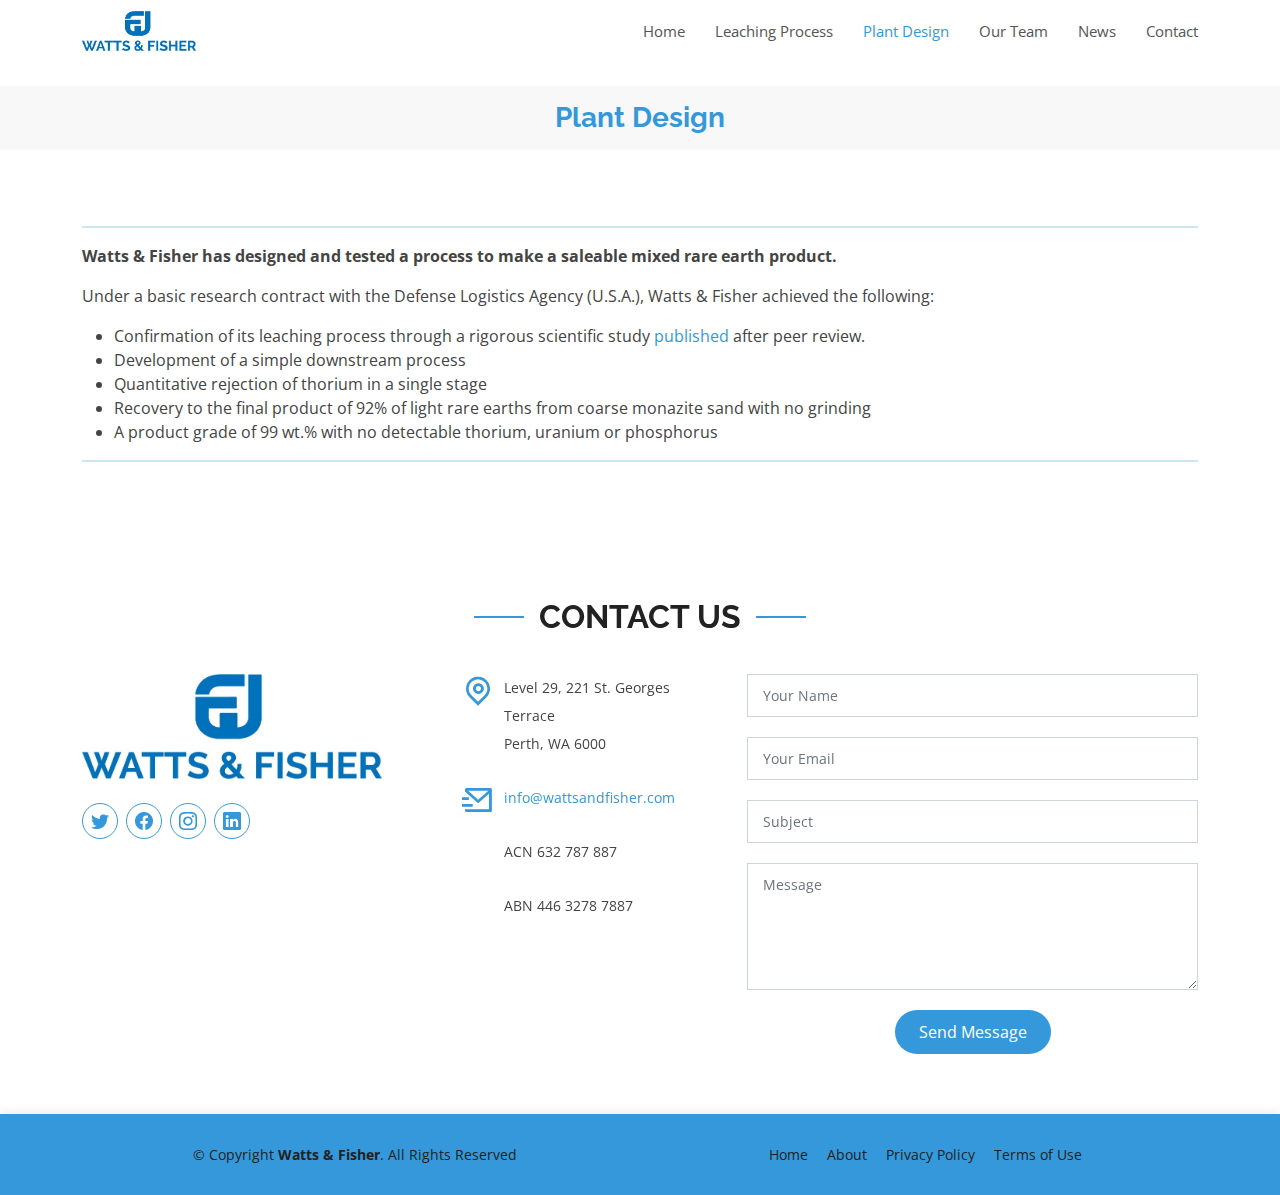
<file: plant-design.html>
<!DOCTYPE html>
<html lang="en">

<head>
  <meta charset="utf-8">
  <meta content="width=device-width, initial-scale=1.0" name="viewport">

  <title>Watts & Fisher</title>
  <meta content="" name="description">
  <meta content="" name="keywords">

  <!-- Favicons -->
  <link href="assets/img/logo.jpg" rel="icon">
  <link href="assets/img/logo.jpg" rel="apple-touch-icon">

  <!-- Google Fonts -->
  <link
    href="https://fonts.googleapis.com/css?family=Open+Sans:300,300i,400,400i,600,600i,700,700i|Raleway:300,300i,400,400i,500,500i,600,600i,700,700i|Poppins:300,300i,400,400i,500,500i,600,600i,700,700i"
    rel="stylesheet">

  <!-- Vendor CSS Files -->
  <link href="assets/vendor/aos/aos.css" rel="stylesheet">
  <link href="assets/vendor/bootstrap/css/bootstrap.min.css" rel="stylesheet">
  <link href="assets/vendor/bootstrap-icons/bootstrap-icons.css" rel="stylesheet">
  <link href="assets/vendor/boxicons/css/boxicons.min.css" rel="stylesheet">
  <link href="assets/vendor/glightbox/css/glightbox.min.css" rel="stylesheet">
  <link href="assets/vendor/remixicon/remixicon.css" rel="stylesheet">
  <link href="assets/vendor/swiper/swiper-bundle.min.css" rel="stylesheet">

  <!-- CSS File -->
  <link href="assets/css/style.css" rel="stylesheet">
</head>

<body>

  <!-- ======= Header ======= -->
  <header id="header" class="fixed-top d-flex align-items-center">
    <div class="container d-flex align-items-center justify-content-between">

      <div class="logo">
        <!-- <h1><a href="index.html">Vesperr</a></h1> -->
        <a href="index.html"><img src="assets/img/jpeg.jpg" alt="" class="img-fluid"></a>
      </div>

      <nav id="navbar" class="navbar">
        <ul>
          <li><a class="nav-link scrollto" href="/index.html">Home</a></li>
          <li><a class="nav-link scrollto" href="/leaching-process.html">Leaching Process</a></li>
          <li><a class="nav-link scrollto active" href="/plant-design.html">Plant Design</a></li>
          <li><a class="nav-link scrollto" href="/our-team.html">Our Team</a></li>
          <li><a class="nav-link scrollto" href="/news.html">News</a></li>
          <li><a class="nav-link scrollto" href="#contact">Contact</a></li>
          <li><script async src="https://cse.google.com/cse.js?cx=07a4a79a2535c4401">
          </script>
          <div class="gcse-search"></div></li>
        </ul>
        <i class="bi bi-list mobile-nav-toggle"></i>
      </nav><!-- .navbar -->
<!-- .navbar -->

    </div>
  </header><!-- End Header -->

  <main id="main">

    <!-- ======= Breadcrumbs Section ======= -->
    <section class="breadcrumbs">
      <div class="container">

        <div class="d-flex justify-content-between align-items-center">
          <div></div>
          <h2><strong>Plant Design</strong></h2>
          <ol>
          </ol>
        </div>

      </div>
    </section><!-- End Breadcrumbs Section -->

    <section class="inner-page">
      <div class="container">
        <hr>
        <p><strong>Watts & Fisher has designed and tested a process to make a saleable mixed rare earth product.  </strong></p>
        <p>Under a basic research contract with the Defense Logistics Agency (U.S.A.), Watts & Fisher achieved the following:</p>
        <ul>
          <li>
            Confirmation of its leaching process through a rigorous scientific study <a href="https://www.mdpi.com/2075-163X/11/9/931">published</a> after peer review. 
          </li>
          <li>
            Development of a simple downstream process
          </li>
          <li>
            Quantitative rejection of thorium in a single stage
          </li>
          <li>
            Recovery to the final product of 92% of light rare earths from coarse monazite sand with no grinding
          </li>
          <li>
            A product grade of 99 wt.% with no detectable thorium, uranium or phosphorus
          </li>
        </ul>
        <hr>
      </div>
    </section>

        <!-- ======= Contact Section ======= -->
        <section id="contact" class="contact">
          <div class="container">
    
            <div class="section-title" data-aos="fade-up">
              <h2>Contact Us</h2>
            </div>
    
            <div class="row">
    
              <div class="col-lg-4 col-md-6" data-aos="fade-up" data-aos-delay="100">
                <div class="contact-about">
                  <img src="/assets/img/jpeg.jpg" width="300" alt="">
                  <div class="social-links">
                    <br>
                    <a href="#" class="twitter"><i class="bi bi-twitter"></i></a>
                    <a href="#" class="facebook"><i class="bi bi-facebook"></i></a>
                    <a href="#" class="instagram"><i class="bi bi-instagram"></i></a>
                    <a href="#" class="linkedin"><i class="bi bi-linkedin"></i></a>
                  </div>
                </div>
              </div>
    
              <div class="col-lg-3 col-md-6 mt-4 mt-md-0" data-aos="fade-up" data-aos-delay="200">
                <div class="info">
                  <div>
                    <i class="ri-map-pin-line"></i>
                    <p>Level 29, 221 St. Georges Terrace<br>Perth, WA 6000</p>
                  </div>
    
                  <div>
                    <i class="ri-mail-send-line"></i>
                    <p><a href="mailto:info@wattsandfisher.com">info@wattsandfisher.com</a></p>
                  </div>
    
                  <div>
                    <p>ACN 632 787 887</p>
                    <p>ABN 446 3278 7887</p>
                  </div>
    
                </div>
              </div>
    
              <div class="col-lg-5 col-md-12" data-aos="fade-up" data-aos-delay="300">
                <form action="forms/contact.php" method="post" role="form" class="php-email-form">
                  <div class="form-group">
                    <input type="text" name="name" class="form-control" id="name" placeholder="Your Name" required>
                  </div>
                  <div class="form-group">
                    <input type="email" class="form-control" name="email" id="email" placeholder="Your Email" required>
                  </div>
                  <div class="form-group">
                    <input type="text" class="form-control" name="subject" id="subject" placeholder="Subject" required>
                  </div>
                  <div class="form-group">
                    <textarea class="form-control" name="message" rows="5" placeholder="Message" required></textarea>
                  </div>
                  <div class="my-3">
                    <div class="loading">Loading</div>
                    <div class="error-message"></div>
                    <div class="sent-message">Your message has been sent. Thank you!</div>
                  </div>
                  <div class="text-center"><button type="submit">Send Message</button></div>
                </form>
              </div>
    
            </div>
    
          </div>
        </section><!-- End Contact Section -->
    

  </main><!-- End #main -->

  <!-- ======= Footer ======= -->
  <footer id="footer">
    <div class="container">
      <div class="row d-flex align-items-center">
        <div class="col-lg-6 text-lg-left text-center">
          <div class="copyright">
            &copy; Copyright <strong>Watts & Fisher</strong>. All Rights Reserved
          </div>

        </div>
        <div class="col-lg-6">
          <nav class="footer-links text-lg-right text-center pt-2 pt-lg-0">
            <a href="#intro" class="scrollto">Home</a>
            <a href="#about" class="scrollto">About</a>
            <a href="#">Privacy Policy</a>
            <a href="#">Terms of Use</a>
          </nav>
        </div>
      </div>
    </div>
  </footer><!-- End Footer -->


  <a href="#" class="back-to-top d-flex align-items-center justify-content-center"><i class="bi bi-arrow-up-short"></i></a>

  <!-- Vendor JS Files -->
  <script src="assets/vendor/purecounter/purecounter_vanilla.js"></script>
  <script src="assets/vendor/aos/aos.js"></script>
  <script src="assets/vendor/bootstrap/js/bootstrap.bundle.min.js"></script>
  <script src="assets/vendor/glightbox/js/glightbox.min.js"></script>
  <script src="assets/vendor/isotope-layout/isotope.pkgd.min.js"></script>
  <script src="assets/vendor/swiper/swiper-bundle.min.js"></script>
  <script src="assets/vendor/php-email-form/validate.js"></script>

  <!-- Template Main JS File -->
  <script src="assets/js/main.js"></script>

</body>

</html>
</file>
<file: assets/css/style.css>
/**
* Template Name: Vesperr - v4.10.0
* Template URL: https://bootstrapmade.com/vesperr-free-bootstrap-template/
* Author: BootstrapMade.com
* License: https://bootstrapmade.com/license/
*/

/*--------------------------------------------------------------
# General
--------------------------------------------------------------*/
body {
  font-family: "Open Sans", sans-serif;
  color: #444444;
}

a {
  color: #3498DA;
  text-decoration: none;
}

a:hover {
  color: #5faee3;
  text-decoration: none;
}

h1,
h2,
h3,
h4,
h5,
h6 {
  font-family: "Raleway", sans-serif;
  color: #3498DA;
}

hr {
  color: #3498DA;
  /* increase thickness */
  height: 2px;
  /* add height */
  background-color: #3498DA;
  /* add color */
  border: none;
  /* remove border */
  
}

/*  */

/*--------------------------------------------------------------
# Back to top button
--------------------------------------------------------------*/
.back-to-top {
  position: fixed;
  visibility: hidden;
  opacity: 0;
  right: 15px;
  bottom: 15px;
  z-index: 996;
  background: #3498DA;
  width: 40px;
  height: 40px;
  border-radius: 4px;
  transition: all 0.4s;
}

.back-to-top i {
  font-size: 28px;
  color: #fff;
  line-height: 0;
}

.back-to-top:hover {
  background: #57aae1;
  color: #fff;
}

.back-to-top.active {
  visibility: visible;
  opacity: 1;
}

/*--------------------------------------------------------------
# Disable AOS delay on mobile
--------------------------------------------------------------*/
@media screen and (max-width: 768px) {
  [data-aos-delay] {
    transition-delay: 0 !important;
  }
}

/*--------------------------------------------------------------
# Header
--------------------------------------------------------------*/
#header {
  z-index: 997;
  transition: all 0.5s;
  padding: 10px 0;
  background: #fff;
}

#header.header-scrolled {
  box-shadow: 0px 2px 15px rgba(0, 0, 0, 0.1);
  padding: 12px 0;
}

#header .logo h1 {
  font-size: 30px;
  margin: 0;
  padding: 0;
  line-height: 1;
  font-weight: 700;
  letter-spacing: 1px;
}

#header .logo h1 a,
#header .logo h1 a:hover {
  color: #222222;
  text-decoration: none;
}

#header .logo img {
  padding: 0;
  margin: 0;
  max-height: 40px;
}

/*--------------------------------------------------------------
# Navigation Menu
--------------------------------------------------------------*/
/**
* Desktop Navigation 
*/
.navbar {
  padding: 0;
}

.navbar ul {
  margin: 0;
  padding: 0;
  display: flex;
  list-style: none;
  align-items: center;
}

.navbar li {
  position: relative;
}

.navbar a,
.navbar a:focus {
  display: flex;
  align-items: center;
  justify-content: space-between;
  padding: 10px 0 10px 30px;
  font-size: 15px;
  font-weight: 400;
  color: #555555;
  white-space: nowrap;
  transition: 0.3s;
}

.navbar a i,
.navbar a:focus i {
  font-size: 12px;
  line-height: 0;
  margin-left: 5px;
}

.navbar a:hover,
.navbar .active,
.navbar .active:focus,
.navbar li:hover>a {
  color: #3498DA;
}

.navbar .getstarted,
.navbar .getstarted:focus {
  background: #3498DA;
  padding: 8px 25px;
  margin-left: 30px;
  border-radius: 50px;
  color: #fff;
}

.navbar .getstarted:hover,
.navbar .getstarted:focus:hover {
  color: #fff;
  background: #4aa3df;
}

.navbar .dropdown ul {
  display: block;
  position: absolute;
  left: 30px;
  top: calc(100% + 30px);
  margin: 0;
  padding: 10px 0;
  z-index: 99;
  opacity: 0;
  visibility: hidden;
  background: #fff;
  box-shadow: 0px 0px 30px rgba(127, 137, 161, 0.25);
  transition: 0.3s;
  border-radius: 4px;
}

.navbar .dropdown ul li {
  min-width: 200px;
}

.navbar .dropdown ul a {
  padding: 10px 20px;
  font-size: 14px;
}

.navbar .dropdown ul a i {
  font-size: 12px;
}

.navbar .dropdown ul a:hover,
.navbar .dropdown ul .active:hover,
.navbar .dropdown ul li:hover>a {
  color: #3498DA;
}

.navbar .dropdown:hover>ul {
  opacity: 1;
  top: 100%;
  visibility: visible;
}

.navbar .dropdown .dropdown ul {
  top: 0;
  left: calc(100% - 30px);
  visibility: hidden;
}

.navbar .dropdown .dropdown:hover>ul {
  opacity: 1;
  top: 0;
  left: 100%;
  visibility: visible;
}

@media (max-width: 1366px) {
  .navbar .dropdown .dropdown ul {
    left: -90%;
  }

  .navbar .dropdown .dropdown:hover>ul {
    left: -100%;
  }
}

/**
* Mobile Navigation 
*/
.mobile-nav-toggle {
  color: #222222;
  font-size: 28px;
  cursor: pointer;
  display: none;
  line-height: 0;
  transition: 0.5s;
}

.mobile-nav-toggle.bi-x {
  color: #fff;
}

@media (max-width: 991px) {
  .mobile-nav-toggle {
    display: block;
  }

  .navbar ul {
    display: none;
  }
}

.navbar-mobile {
  position: fixed;
  overflow: hidden;
  top: 0;
  right: 0;
  left: 0;
  bottom: 0;
  background: rgba(9, 9, 9, 0.9);
  transition: 0.3s;
  z-index: 999;
}

.navbar-mobile .mobile-nav-toggle {
  position: absolute;
  top: 15px;
  right: 15px;
}

.navbar-mobile ul {
  display: block;
  position: absolute;
  top: 55px;
  right: 15px;
  bottom: 15px;
  left: 15px;
  padding: 10px 0;
  border-radius: 8px;
  background-color: #fff;
  overflow-y: auto;
  transition: 0.3s;
}

.navbar-mobile a,
.navbar-mobile a:focus {
  padding: 10px 20px;
  font-size: 15px;
  color: #222222;
}

.navbar-mobile a:hover,
.navbar-mobile .active,
.navbar-mobile li:hover>a {
  color: #3498DA;
}

.navbar-mobile .getstarted,
.navbar-mobile .getstarted:focus {
  margin: 15px;
}

.navbar-mobile .dropdown ul {
  position: static;
  display: none;
  margin: 10px 20px;
  padding: 10px 0;
  z-index: 99;
  opacity: 1;
  visibility: visible;
  background: #fff;
  box-shadow: 0px 0px 30px rgba(127, 137, 161, 0.25);
}

.navbar-mobile .dropdown ul li {
  min-width: 200px;
}

.navbar-mobile .dropdown ul a {
  padding: 10px 20px;
}

.navbar-mobile .dropdown ul a i {
  font-size: 12px;
}

.navbar-mobile .dropdown ul a:hover,
.navbar-mobile .dropdown ul .active:hover,
.navbar-mobile .dropdown ul li:hover>a {
  color: #3498DA;
}

.navbar-mobile .dropdown>.dropdown-active {
  display: block;
}

/*--------------------------------------------------------------
# Hero Section
--------------------------------------------------------------*/
#hero {
  width: 100%;
  height: 70vh;
  margin-top: 70px;
  text-align: center;
  font-family: sans-serif;
}

#hero h1 {
  margin: 0 0 10px 0;
  font-size: 48px;
  font-weight: 700;
  line-height: 56px;
  color: #0071BB;
}

#hero h2 {
  color: #484848;
  margin-bottom: 50px;
  font-size: 24px;
}

#hero .hero-img {
  display: block;
  margin-left: auto;
  margin-right: auto;
  width: 50%;
}

#hero .btn-get-started {
  font-family: "Raleway", sans-serif;
  background-color: #3498DA;
  font-weight: 500;
  font-size: 16px;
  letter-spacing: 1px;
  display: inline-block;
  padding: 10px 30px;
  border-radius: 50px;
  transition: 0.5s;
  color: white;
  border: 2px solid #3498DA;
}

#hero .btn-get-started:hover {
  background: #2383C4;
  color: #fff;
}

#hero .animated {
  animation: up-down 2s ease-in-out infinite alternate-reverse both;
}

@media (min-width: 1024px) {
  #hero {
    background-attachment: fixed;
  }
}

@media (max-width: 991px) {
  #hero {
    height: 100vh;
  }

  #hero .animated {
    -webkit-animation: none;
    animation: none;
  }

  #hero .hero-img {
    text-align: center;
  }

  #hero .hero-img img {
    width: 50%;
  }
}

@media (max-width: 768px) {
  #hero {
    margin-top: 20px;
  }

  #hero h1 {
    font-size: 28px;
    line-height: 36px;
  }

  #hero h2 {
    font-size: 18px;
    line-height: 24px;
    margin-bottom: 30px;
  }

  #hero .hero-img img {
    width: 70%;
  }
}

@media (max-width: 575px) {
  #hero .hero-img img {
    width: 95%;
  }
  #hero h1 {
    font-size: 20px;
    line-height: 26px;
  }
  /* make button 75% */
  #hero .btn-get-started {
    padding: 10px 22.5px;
  }
}


@-webkit-keyframes up-down {
  0% {
    transform: translateY(10px);
  }

  100% {
    transform: translateY(-10px);
  }
}

@keyframes up-down {
  0% {
    transform: translateY(10px);
  }

  100% {
    transform: translateY(-10px);
  }
}

/*--------------------------------------------------------------
# Sections General
--------------------------------------------------------------*/
section {
  padding: 60px 0;
  overflow: hidden;
}

.section-bg {
  background-color: #f7fbfe;
}

.section-title {
  text-align: center;
  padding-bottom: 30px;
}

.section-title h2 {
  font-size: 32px;
  font-weight: bold;
  text-transform: uppercase;
  position: relative;
  color: #222222;
}

.section-title h2::before,
.section-title h2::after {
  content: "";
  width: 50px;
  height: 2px;
  background: #3498DA;
  display: inline-block;
}

.section-title h2::before {
  margin: 0 15px 10px 0;
}

.section-title h2::after {
  margin: 0 0 10px 15px;
}

.section-title p {
  margin: 15px 0 0 0;
}

/*--------------------------------------------------------------
# Clients
--------------------------------------------------------------*/
.clients {
  background: #f3f9fd;
  padding: 10px 0;
  text-align: center;
}

.clients .col-lg-2 {
  display: flex;
  align-items: center;
  justify-content: center;
}

.clients img {
  width: 50%;
  filter: grayscale(100);
  transition: all 0.4s ease-in-out;
  display: inline-block;
  padding: 10px 0;
}

.clients img:hover {
  filter: none;
  transform: scale(1.1);
}

@media (max-width: 768px) {
  .clients img {
    width: 40%;
  }
}

@media (max-width: 575px) {
  .clients img {
    width: 30%;
  }
}

/*--------------------------------------------------------------
# About Us
--------------------------------------------------------------*/
.about .content h3 {
  font-weight: 600;
  font-size: 26px;
}

.about .content ul {
  list-style: none;
  padding: 0;
}

.about .content ul li {
  padding-left: 28px;
  position: relative;
}

.about .content ul li+li {
  margin-top: 10px;
}

.about .content ul i {
  position: absolute;
  left: 0;
  top: 2px;
  font-size: 20px;
  color: #3498DA;
  line-height: 1;
}

.about .content p:last-child {
  margin-bottom: 0;
}

.about .content .btn-learn-more {
  font-family: "Raleway", sans-serif;
  font-weight: 600;
  font-size: 14px;
  letter-spacing: 1px;
  display: inline-block;
  padding: 12px 32px;
  border-radius: 50px;
  transition: 0.3s;
  line-height: 1;
  color: #3498DA;
  -webkit-animation-delay: 0.8s;
  animation-delay: 0.8s;
  margin-top: 6px;
  border: 2px solid #3498DA;
}

.about .content .btn-learn-more:hover {
  background: #3498DA;
  color: #fff;
  text-decoration: none;
}

/*--------------------------------------------------------------
# Counts
--------------------------------------------------------------*/
.counts {
  padding-top: 0;
}

.counts .content {
  padding: 0;
}

.counts .content h3 {
  font-weight: 700;
  font-size: 34px;
  color: #222222;
}

.counts .content p {
  margin-bottom: 0;
}

.counts .content .count-box {
  padding: 20px 0;
  width: 100%;
}

.counts .content .count-box i {
  display: block;
  font-size: 36px;
  color: #3498DA;
  float: left;
  line-height: 0;
}

.counts .content .count-box span {
  font-size: 36px;
  line-height: 30px;
  display: block;
  font-weight: 700;
  color: #222222;
  margin-left: 50px;
}

.counts .content .count-box p {
  padding: 15px 0 0 0;
  margin: 0 0 0 50px;
  font-family: "Raleway", sans-serif;
  font-size: 14px;
  color: #484848;
}

.counts .content .count-box a {
  font-weight: 600;
  display: block;
  margin-top: 20px;
  color: #484848;
  font-size: 15px;
  font-family: "Poppins", sans-serif;
  transition: ease-in-out 0.3s;
}

.counts .content .count-box a:hover {
  color: #6f6f6f;
}

@media (max-width: 1024px) {
  .counts .image {
    text-align: center;
  }

  .counts .image img {
    max-width: 70%;
  }
}

@media (max-width: 667px) {
  .counts .image img {
    max-width: 100%;
  }
}

/*--------------------------------------------------------------
# Services
--------------------------------------------------------------*/
.services .icon-box {
  padding: 30px;
  position: relative;
  overflow: hidden;
  background: #fff;
  box-shadow: 0 0 29px 0 rgba(68, 88, 144, 0.12);
  transition: all 0.3s ease-in-out;
  border-radius: 8px;
  z-index: 1;
}

.services .icon-box::before {
  content: "";
  position: absolute;
  background: #e1f0fa;
  right: -60px;
  top: -40px;
  width: 100px;
  height: 100px;
  border-radius: 50px;
  transition: all 0.3s;
  z-index: -1;
}

.services .icon-box:hover::before {
  background: #3498DA;
  right: 0;
  top: 0;
  width: 100%;
  height: 100%;
  border-radius: 0px;
}

.services .icon {
  margin: 0 auto 20px auto;
  padding-top: 10px;
  display: inline-block;
  text-align: center;
  border-radius: 50%;
  width: 60px;
  height: 60px;
  background: #3498DA;
  transition: all 0.3s ease-in-out;
}

.services .icon i {
  font-size: 36px;
  line-height: 1;
  color: #fff;
}

.services .title {
  font-weight: 700;
  margin-bottom: 15px;
  font-size: 18px;
}

.services .title a {
  color: #111;
}

.services .description {
  font-size: 15px;
  line-height: 28px;
  margin-bottom: 0;
}

.services .icon-box:hover .title a,
.services .icon-box:hover .description {
  color: #fff;
}

.services .icon-box:hover .icon {
  background: #fff;
}

.services .icon-box:hover .icon i {
  color: #3498DA;
}

/*--------------------------------------------------------------
# More Services
--------------------------------------------------------------*/
.more-services {
  padding-top: 20px;
}

.more-services .card {
  border: 0;
  padding: 160px 20px 20px 20px;
  position: relative;
  width: 100%;
  background-size: cover;
  background-repeat: no-repeat;
  background-position: center center;
}

.more-services .card-body {
  z-index: 10;
  background: rgba(255, 255, 255, 0.9);
  padding: 15px 30px;
  box-shadow: 0px 2px 15px rgba(0, 0, 0, 0.1);
  transition: 0.3s;
  transition: ease-in-out 0.4s;
  border-radius: 5px;
}

.more-services .card-title {
  font-weight: 700;
  text-align: center;
  margin-bottom: 15px;
}

.more-services .card-title a {
  color: #222222;
}

.more-services .card-text {
  color: #5e5e5e;
}

.more-services .read-more a {
  color: #777777;
  text-transform: uppercase;
  font-weight: 600;
  font-size: 12px;
  transition: 0.4s;
}

.more-services .read-more a:hover {
  text-decoration: underline;
}

.more-services .card:hover .card-body {
  background: #3498DA;
}

.more-services .card:hover .read-more a,
.more-services .card:hover .card-title,
.more-services .card:hover .card-title a,
.more-services .card:hover .card-text {
  color: #fff;
}

/*--------------------------------------------------------------
# Features
--------------------------------------------------------------*/
.features .icon-box {
  display: flex;
  align-items: center;
  padding: 20px;
  background: #f6f6f6;
  transition: ease-in-out 0.3s;
}

.features .icon-box i {
  font-size: 32px;
  padding-right: 10px;
  line-height: 1;
}

.features .icon-box h3 {
  font-weight: 700;
  margin: 0;
  padding: 0;
  line-height: 1;
  font-size: 16px;
}

.features .icon-box h3 a {
  color: #222222;
  transition: ease-in-out 0.3s;
}

.features .icon-box h3 a:hover {
  color: #3498DA;
}

.features .icon-box:hover {
  background: #eef7fc;
}

/*--------------------------------------------------------------
# Testimonials
--------------------------------------------------------------*/
.testimonials .testimonial-wrap {
  padding-left: 50px;
}

.testimonials .testimonials-carousel,
.testimonials .testimonials-slider {
  overflow: hidden;
}

.testimonials .testimonial-item {
  box-sizing: content-box;
  padding: 30px 30px 30px 60px;
  margin: 30px 15px;
  min-height: 200px;
  box-shadow: 0px 2px 12px rgba(0, 0, 0, 0.08);
  position: relative;
  background: #fff;
}

.testimonials .testimonial-item .testimonial-img {
  width: 90px;
  border-radius: 10px;
  border: 6px solid #fff;
  position: absolute;
  left: -45px;
}

.testimonials .testimonial-item h3 {
  font-size: 18px;
  font-weight: bold;
  margin: 10px 0 5px 0;
  color: #111;
}

.testimonials .testimonial-item h4 {
  font-size: 14px;
  color: #999;
  margin: 0;
}

.testimonials .testimonial-item .quote-icon-left,
.testimonials .testimonial-item .quote-icon-right {
  color: #e1f0fa;
  font-size: 26px;
}

.testimonials .testimonial-item .quote-icon-left {
  display: inline-block;
  left: -5px;
  position: relative;
}

.testimonials .testimonial-item .quote-icon-right {
  display: inline-block;
  right: -5px;
  position: relative;
  top: 10px;
}

.testimonials .testimonial-item p {
  font-style: italic;
  margin: 15px auto 15px auto;
}

.testimonials .swiper-pagination {
  margin-top: 20px;
  position: relative;
}

.testimonials .swiper-pagination .swiper-pagination-bullet {
  width: 12px;
  height: 12px;
  background-color: #fff;
  opacity: 1;
  border: 1px solid #3498DA;
}

.testimonials .swiper-pagination .swiper-pagination-bullet-active {
  background-color: #3498DA;
}

@media (max-width: 767px) {
  .testimonials .testimonial-wrap {
    padding-left: 0;
  }

  .testimonials .testimonials-carousel,
  .testimonials .testimonials-slider {
    overflow: hidden;
  }

  .testimonials .testimonial-item {
    padding: 30px;
    margin: 15px;
  }

  .testimonials .testimonial-item .testimonial-img {
    position: static;
    left: auto;
  }
}

/*--------------------------------------------------------------
# Portfolio
--------------------------------------------------------------*/
.portfolio .portfolio-item {
  margin-bottom: 30px;
}

.portfolio #portfolio-flters {
  padding: 0;
  margin: 0 auto 20px auto;
  list-style: none;
  text-align: center;
}

.portfolio #portfolio-flters li {
  cursor: pointer;
  display: inline-block;
  padding: 8px 15px 10px 15px;
  font-size: 14px;
  font-weight: 600;
  line-height: 1;
  text-transform: uppercase;
  color: #222222;
  margin-bottom: 5px;
  transition: all 0.3s ease-in-out;
  border-radius: 3px;
}

.portfolio #portfolio-flters li:hover,
.portfolio #portfolio-flters li.filter-active {
  color: #fff;
  background: #3498DA;
}

.portfolio #portfolio-flters li:last-child {
  margin-right: 0;
}

.portfolio .portfolio-wrap {
  transition: 0.3s;
  position: relative;
  overflow: hidden;
  z-index: 1;
  background: rgba(34, 34, 34, 0.6);
}

.portfolio .portfolio-wrap::before {
  content: "";
  background: rgba(34, 34, 34, 0.6);
  position: absolute;
  left: 0;
  right: 0;
  top: 0;
  bottom: 0;
  transition: all ease-in-out 0.3s;
  z-index: 2;
  opacity: 0;
}

.portfolio .portfolio-wrap img {
  transition: all ease-in-out 0.3s;
}

.portfolio .portfolio-wrap .portfolio-info {
  opacity: 0;
  position: absolute;
  top: 0;
  left: 0;
  right: 0;
  bottom: 0;
  z-index: 3;
  transition: all ease-in-out 0.3s;
  display: flex;
  flex-direction: column;
  justify-content: flex-end;
  align-items: flex-start;
  padding: 20px;
}

.portfolio .portfolio-wrap .portfolio-info h4 {
  font-size: 20px;
  color: #fff;
  font-weight: 600;
}

.portfolio .portfolio-wrap .portfolio-info p {
  color: rgba(255, 255, 255, 0.7);
  font-size: 14px;
  text-transform: uppercase;
  padding: 0;
  margin: 0;
  font-style: italic;
}

.portfolio .portfolio-wrap .portfolio-links {
  text-align: center;
  z-index: 4;
}

.portfolio .portfolio-wrap .portfolio-links a {
  color: #fff;
  margin: 0 5px 0 0;
  font-size: 28px;
  display: inline-block;
  transition: 0.3s;
}

.portfolio .portfolio-wrap .portfolio-links a:hover {
  color: #3498DA;
}

.portfolio .portfolio-wrap:hover::before {
  opacity: 1;
}

.portfolio .portfolio-wrap:hover img {
  transform: scale(1.2);
}

.portfolio .portfolio-wrap:hover .portfolio-info {
  opacity: 1;
}

/*--------------------------------------------------------------
# Portfolio Details
--------------------------------------------------------------*/
.portfolio-details {
  padding-top: 40px;
}

.portfolio-details .portfolio-details-slider img {
  width: 100%;
}

.portfolio-details .portfolio-details-slider .swiper-pagination {
  margin-top: 20px;
  position: relative;
}

.portfolio-details .portfolio-details-slider .swiper-pagination .swiper-pagination-bullet {
  width: 12px;
  height: 12px;
  background-color: #fff;
  opacity: 1;
  border: 1px solid #3498DA;
}

.portfolio-details .portfolio-details-slider .swiper-pagination .swiper-pagination-bullet-active {
  background-color: #3498DA;
}

.portfolio-details .portfolio-info {
  padding: 30px;
  box-shadow: 0px 0 30px rgba(34, 34, 34, 0.08);
}

.portfolio-details .portfolio-info h3 {
  font-size: 22px;
  font-weight: 700;
  margin-bottom: 20px;
  padding-bottom: 20px;
  border-bottom: 1px solid #eee;
}

.portfolio-details .portfolio-info ul {
  list-style: none;
  padding: 0;
  font-size: 15px;
}

.portfolio-details .portfolio-info ul li+li {
  margin-top: 10px;
}

.portfolio-details .portfolio-description {
  padding-top: 30px;
}

.portfolio-details .portfolio-description h2 {
  font-size: 26px;
  font-weight: 700;
  margin-bottom: 20px;
}

.portfolio-details .portfolio-description p {
  padding: 0;
}

/*--------------------------------------------------------------
# Team
--------------------------------------------------------------*/
.team .member {
  margin-bottom: 20px;
  overflow: hidden;
  text-align: center;
  border-radius: 5px;
  background: #fff;
  box-shadow: 0px 2px 15px rgba(0, 0, 0, 0.1);
}

.team .member .member-img {
  position: relative;
  overflow: hidden;
}

.team .member .social {
  position: absolute;
  left: 0;
  bottom: 0;
  right: 0;
  height: 40px;
  opacity: 0;
  transition: ease-in-out 0.3s;
  background: rgba(255, 255, 255, 0.85);
  display: inline-flex;
  justify-content: center;
  align-items: center;
}

.team .member .social a {
  transition: color 0.3s;
  color: #222222;
  margin: 0 10px;
  display: inline-flex;
  justify-content: center;
  align-items: center;
}

.team .member .social a i {
  line-height: 0;
}

.team .member .social a:hover {
  color: #3498DA;
}

.team .member .social i {
  font-size: 18px;
  margin: 0 2px;
}

.team .member .member-info {
  padding: 25px 15px;
}

.team .member .member-info h4 {
  font-weight: 700;
  margin-bottom: 5px;
  font-size: 18px;
  color: #222222;
}

.team .member .member-info span {
  display: block;
  font-size: 13px;
  font-weight: 400;
  color: #aaaaaa;
}

.team .member .member-info p {
  font-style: italic;
  font-size: 14px;
  line-height: 26px;
  color: #777777;
}

.team .member:hover .social {
  opacity: 1;
}

/*--------------------------------------------------------------
# Pricing
--------------------------------------------------------------*/
.pricing .box {
  padding: 20px;
  background: #f9f9f9;
  text-align: center;
  border-radius: 8px;
  position: relative;
  overflow: hidden;
  border: 2px solid #f9f9f9;
}

.pricing .box h3 {
  font-weight: 400;
  padding: 15px;
  margin-top: 15px;
  font-size: 18px;
  font-weight: 600;
  color: #222222;
}

.pricing .box h4 {
  font-size: 42px;
  color: #3498DA;
  font-weight: 500;
  font-family: "Open Sans", sans-serif;
  margin-bottom: 20px;
}

.pricing .box h4 sup {
  font-size: 20px;
  top: -15px;
  left: -3px;
}

.pricing .box h4 span {
  color: #bababa;
  font-size: 16px;
  font-weight: 300;
}

.pricing .box ul {
  padding: 0;
  list-style: none;
  color: #222222;
  text-align: center;
  line-height: 20px;
  font-size: 14px;
}

.pricing .box ul li {
  padding-bottom: 16px;
}

.pricing .box ul i {
  color: #3498DA;
  font-size: 18px;
  padding-right: 4px;
}

.pricing .box ul .na {
  color: #ccc;
  text-decoration: line-through;
}

.pricing .box .btn-wrap {
  padding: 15px;
  text-align: center;
}

.pricing .box .btn-buy {
  display: inline-block;
  padding: 10px 40px 12px 40px;
  border-radius: 50px;
  border: 2px solid #3498DA;
  color: #3498DA;
  font-size: 14px;
  font-weight: 400;
  font-family: "Raleway", sans-serif;
  font-weight: 600;
  transition: 0.3s;
}

.pricing .box .btn-buy:hover {
  background: #3498DA;
  color: #fff;
}

.pricing .recommended {
  border-color: #3498DA;
}

.pricing .recommended .btn-buy {
  background: #3498DA;
  color: #fff;
}

.pricing .recommended .btn-buy:hover {
  background: #2383c4;
  border-color: #2383c4;
}

/*--------------------------------------------------------------
# F.A.Q
--------------------------------------------------------------*/
.faq .faq-item {
  margin: 20px 0;
  padding: 20px 0;
  border-bottom: 1px solid #eeeeee;
}

.faq .faq-item i {
  color: #8bc4ea;
  font-size: 24px;
  float: left;
  line-height: 0;
  padding: 13px 0 0 0;
  margin: 0;
}

.faq .faq-item h4 {
  font-size: 16px;
  line-height: 26px;
  font-weight: 500;
  margin: 0 0 10px 32px;
  font-family: "Poppins", sans-serif;
}

.faq .faq-item p {
  font-size: 15px;
}

/*--------------------------------------------------------------
# Contact
--------------------------------------------------------------*/
.contact .contact-about h3 {
  font-size: 28px;
  margin: 0 0 10px 0;
  padding: 0;
  line-height: 1;
  font-weight: 700;
  letter-spacing: 1px;
  color: #222222;
}

.contact .contact-about p {
  font-size: 14px;
  line-height: 24px;
  font-family: "Raleway", sans-serif;
  color: #888;
}

.contact .social-links {
  padding-bottom: 20px;
}

.contact .social-links a {
  font-size: 18px;
  display: inline-block;
  background: #fff;
  color: #3498DA;
  line-height: 1;
  padding: 8px 0;
  margin-right: 4px;
  border-radius: 50%;
  text-align: center;
  width: 36px;
  height: 36px;
  transition: 0.3s;
  border: 1px solid #3498DA;
}

.contact .social-links a:hover {
  background: #3498DA;
  color: #fff;
}

.contact .info {
  color: #444444;
}

.contact .info i {
  font-size: 32px;
  color: #3498DA;
  float: left;
  line-height: 1;
}

.contact .info p {
  padding: 0 0 10px 42px;
  line-height: 28px;
  font-size: 14px;
}

.contact .php-email-form .error-message {
  display: none;
  color: #fff;
  background: #ed3c0d;
  text-align: left;
  padding: 15px;
  font-weight: 600;
}

.contact .php-email-form .error-message br+br {
  margin-top: 25px;
}

.contact .php-email-form .sent-message {
  display: none;
  color: #fff;
  background: #18d26e;
  text-align: center;
  padding: 15px;
  font-weight: 600;
}

.contact .php-email-form .loading {
  display: none;
  background: #fff;
  text-align: center;
  padding: 15px;
}

.contact .php-email-form .loading:before {
  content: "";
  display: inline-block;
  border-radius: 50%;
  width: 24px;
  height: 24px;
  margin: 0 10px -6px 0;
  border: 3px solid #18d26e;
  border-top-color: #eee;
  -webkit-animation: animate-loading 1s linear infinite;
  animation: animate-loading 1s linear infinite;
}

.contact .php-email-form .form-group {
  margin-bottom: 20px;
}

.contact .php-email-form input,
.contact .php-email-form textarea {
  border-radius: 0;
  box-shadow: none;
  font-size: 14px;
  padding: 10px 15px;
}

.contact .php-email-form input:focus,
.contact .php-email-form textarea:focus {
  border-color: #3498DA;
}

.contact .php-email-form button[type=submit] {
  background: #3498DA;
  border: 0;
  padding: 10px 24px;
  color: #fff;
  transition: 0.4s;
  border-radius: 50px;
}

.contact .php-email-form button[type=submit]:hover {
  background: #2383c4;
}

@-webkit-keyframes animate-loading {
  0% {
    transform: rotate(0deg);
  }

  100% {
    transform: rotate(360deg);
  }
}

@keyframes animate-loading {
  0% {
    transform: rotate(0deg);
  }

  100% {
    transform: rotate(360deg);
  }
}

/*--------------------------------------------------------------
# Breadcrumbs
--------------------------------------------------------------*/
.breadcrumbs {
  padding: 15px 0;
  background: #f8f8f8;
  min-height: 40px;
  margin-top: 86px;
}

@media (max-width: 992px) {
  .breadcrumbs {
    margin-top: 72px;
  }
}

.breadcrumbs h2 {
  font-size: 28px;
  font-weight: 400;
  margin: 0;
}

.breadcrumbs ol {
  display: flex;
  flex-wrap: wrap;
  list-style: none;
  padding: 0;
  margin: 0;
  font-size: 14px;
}

@media (max-width: 992px) {
  .breadcrumbs ol {
    margin-top: 10px;
  }
}

.breadcrumbs ol li+li {
  padding-left: 10px;
}

.breadcrumbs ol li+li::before {
  display: inline-block;
  padding-right: 10px;
  color: #3c3c3c;
  content: "/";
}

@media (max-width: 768px) {
  .breadcrumbs .d-flex {
    display: block !important;
  }

  .breadcrumbs ol {
    display: block;
  }

  .breadcrumbs ol li {
    display: inline-block;
  }
}

/*--------------------------------------------------------------
# Footer
--------------------------------------------------------------*/
#footer {
  background: #3498DA;
  box-shadow: 0px 0px 12px 0px rgba(0, 0, 0, 0.1);
  padding: 30px 0;
  color: #222222;
  font-size: 14px;
}

#footer .credits {
  font-size: 13px;
  padding-top: 5px;
  color: #222222;
}

#footer .footer-links a {
  color: #222222;
  padding-left: 15px;
}

#footer .footer-links a:first-child {
  padding-left: 0;
}

#footer .footer-links a:hover {
  color: white;
}
</file>
